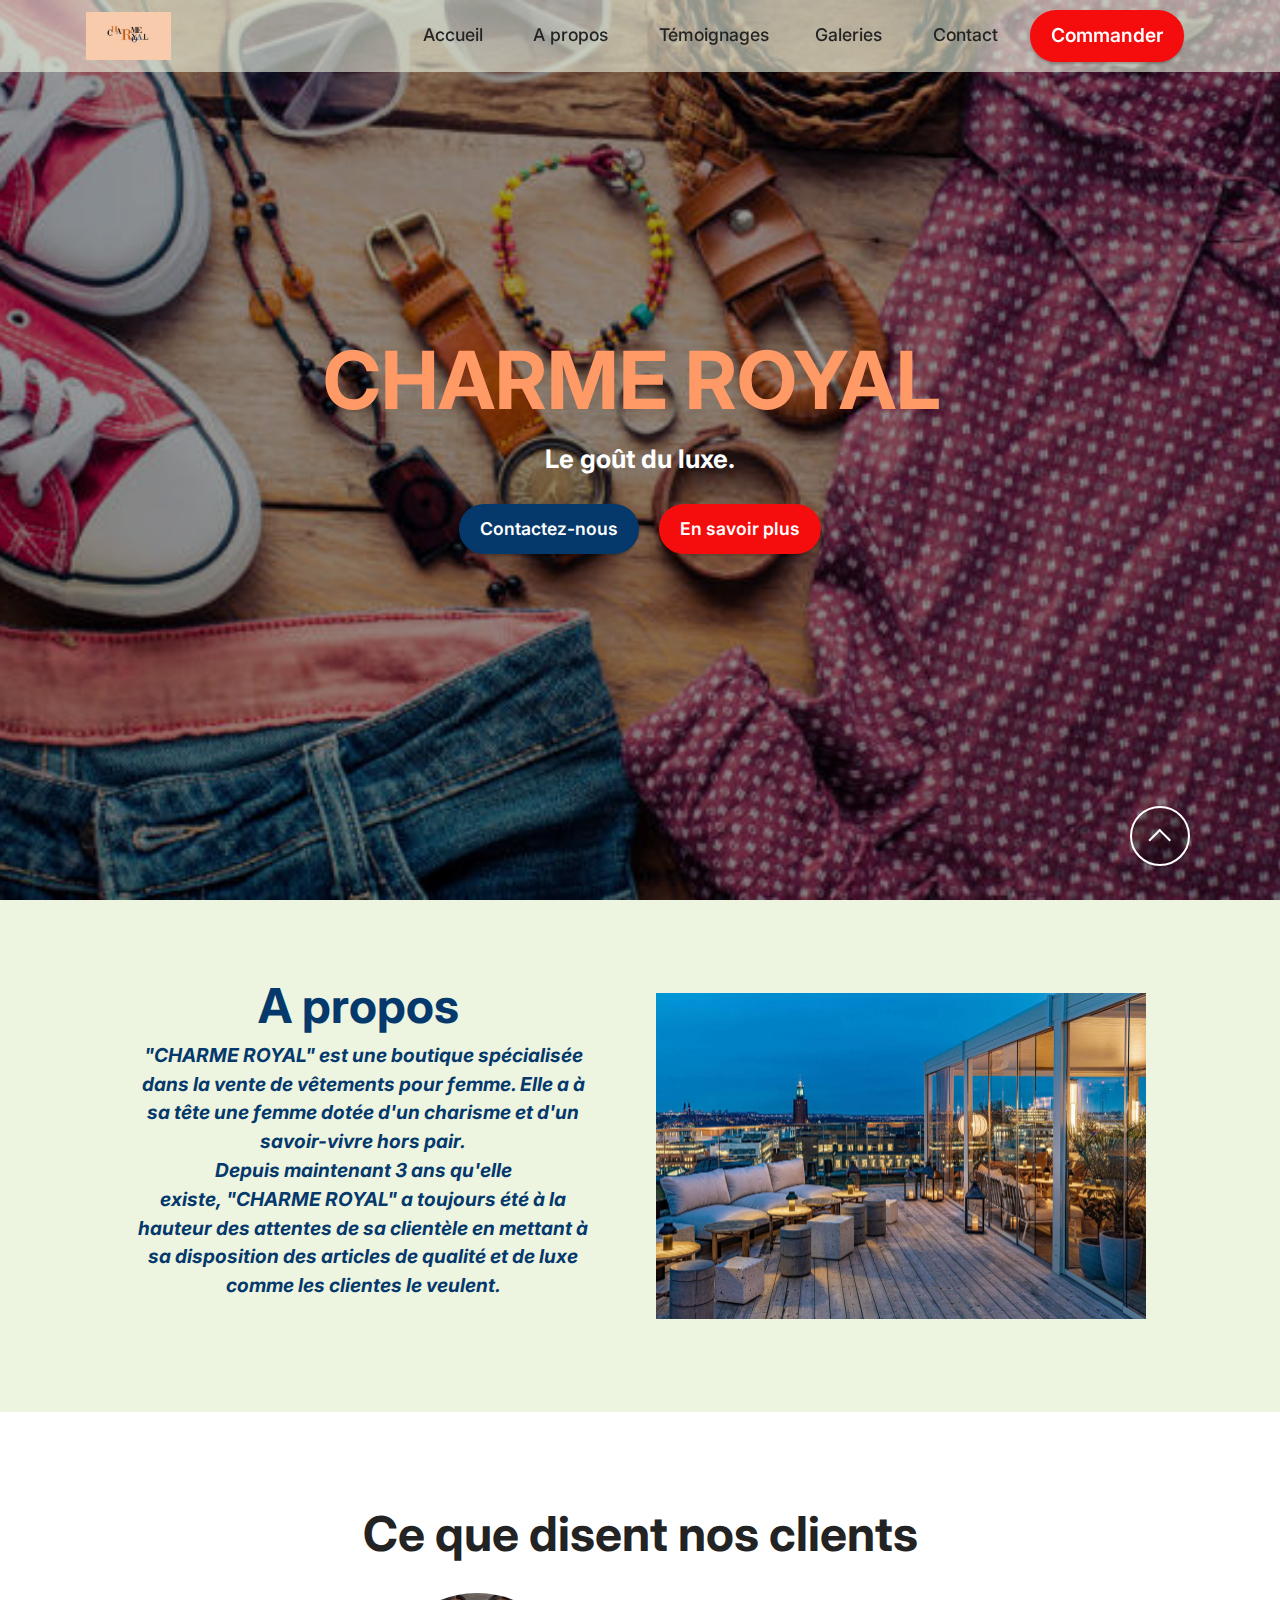
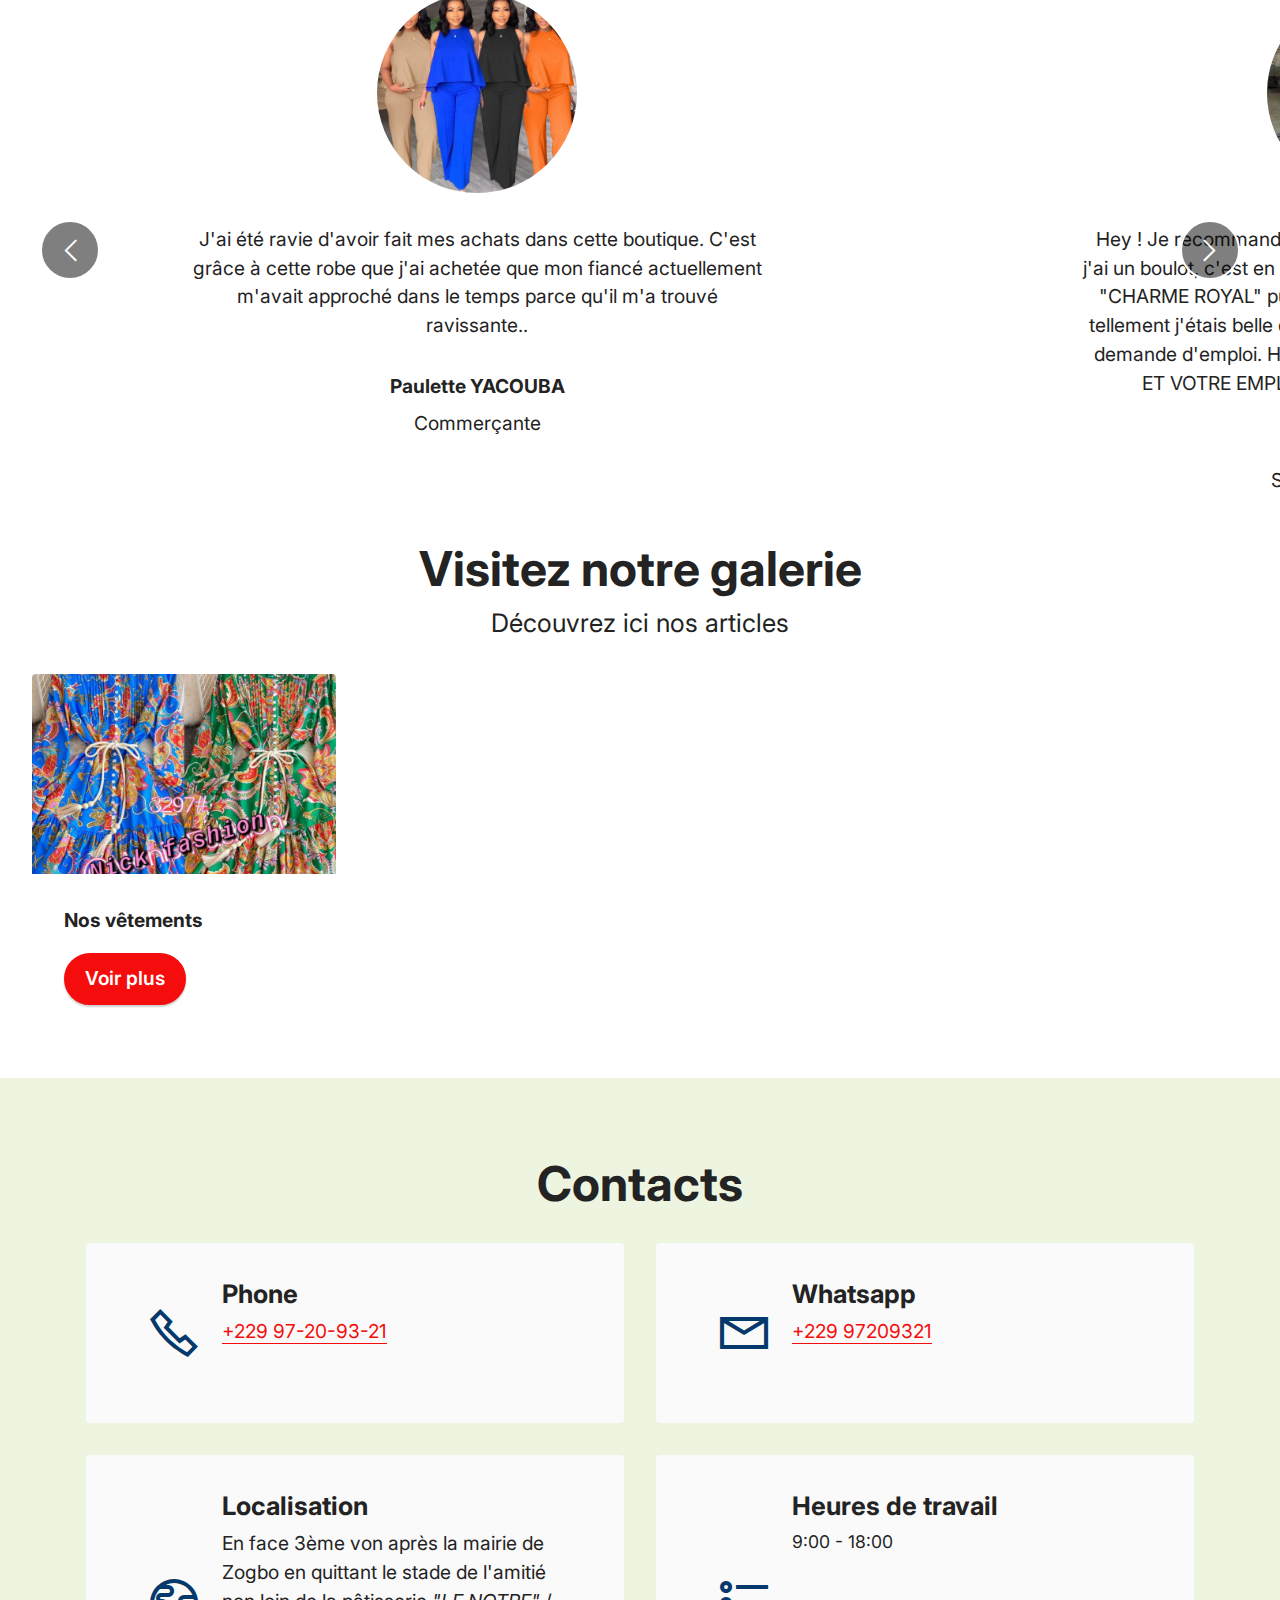
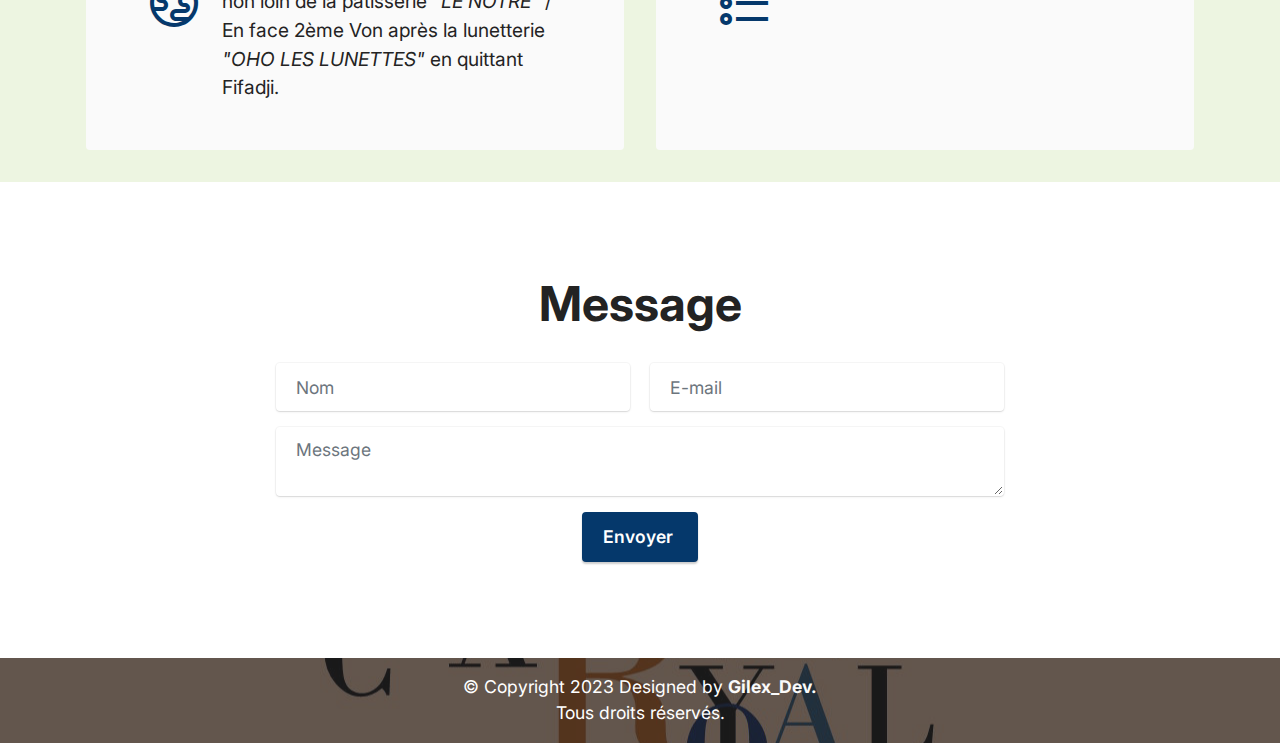
<file: index.html>
<!DOCTYPE html>
<html  >
<head>
  <!-- Site made with Mobirise Website Builder v5.8.4, https://mobirise.com -->
  <meta charset="UTF-8">
  <meta http-equiv="X-UA-Compatible" content="IE=edge">
  <meta name="generator" content="Mobirise v5.8.4, mobirise.com">
  <meta name="viewport" content="width=device-width, initial-scale=1, minimum-scale=1">
  <link rel="shortcut icon" href="assets/images/i158862-crepes-healthy-compress-128x128.png" type="image/x-icon">
  <meta name="description" content="">
  
  
  <title>Accueil</title>
  <link rel="stylesheet" href="assets/web/assets/mobirise-icons2/mobirise2.css">
  <link rel="stylesheet" href="assets/bootstrap/css/bootstrap.min.css">
  <link rel="stylesheet" href="assets/bootstrap/css/bootstrap-grid.min.css">
  <link rel="stylesheet" href="assets/bootstrap/css/bootstrap-reboot.min.css">
  <link rel="stylesheet" href="assets/parallax/jarallax.css">
  <link rel="stylesheet" href="assets/dropdown/css/style.css">
  <link rel="stylesheet" href="assets/socicon/css/styles.css">
  <link rel="stylesheet" href="assets/theme/css/style.css">
  <link rel="preload" href="https://fonts.googleapis.com/css?family=Inter:100,200,300,400,500,600,700,800,900&display=swap" as="style" onload="this.onload=null;this.rel='stylesheet'">
  <noscript><link rel="stylesheet" href="https://fonts.googleapis.com/css?family=Inter:100,200,300,400,500,600,700,800,900&display=swap"></noscript>
  <link rel="preload" as="style" href="assets/mobirise/css/mbr-additional.css"><link rel="stylesheet" href="assets/mobirise/css/mbr-additional.css" type="text/css">

  
  
  
</head>
<body>
  
  <section data-bs-version="5.1" class="menu menu3 cid-sFAA5oUu2Y" once="menu" id="menu3-1">
    
    <nav class="navbar navbar-dropdown navbar-fixed-top navbar-expand-lg">
        <div class="container">
            <div class="navbar-brand">
                <span class="navbar-logo">
                    <a href="index.html#header1-i">
                        <img src="assets/images/charme-royal-3-232x131.jpg" alt="" style="height: 3rem;">
                    </a>
                </span>
                
            </div>
            <button class="navbar-toggler" type="button" data-toggle="collapse" data-bs-toggle="collapse" data-target="#navbarSupportedContent" data-bs-target="#navbarSupportedContent" aria-controls="navbarNavAltMarkup" aria-expanded="false" aria-label="Toggle navigation">
                <div class="hamburger">
                    <span></span>
                    <span></span>
                    <span></span>
                    <span></span>
                </div>
            </button>
            <div class="collapse navbar-collapse" id="navbarSupportedContent">
                <ul class="navbar-nav nav-dropdown" data-app-modern-menu="true"><li class="nav-item"><a class="nav-link link text-black display-4" href="index.html#header1-i">Accueil&nbsp;</a></li><li class="nav-item"><a class="nav-link link text-black text-primary display-4" href="index.html#features16-9">A propos</a></li><li class="nav-item"><a class="nav-link link text-black text-primary display-4" href="index.html#people5-u">&nbsp;Témoignages</a></li>
                    
                    <li class="nav-item"><a class="nav-link link text-black text-primary display-4" href="index.html#gallery3-r">Galeries&nbsp;</a>
                    </li><li class="nav-item"><a class="nav-link link text-black text-primary display-4" href="index.html#contacts2-j">Contact</a></li></ul>
                
                <div class="navbar-buttons mbr-section-btn"><a class="btn btn-info display-7" href="index.html#contacts2-j">Commander</a></div>
            </div>
        </div>
    </nav>
</section>

<section data-bs-version="5.1" class="header1 cid-sFCAOqBTxa mbr-fullscreen mbr-parallax-background" id="header1-i">

    

    <div class="mbr-overlay" style="opacity: 0.4; background-color: rgb(0, 0, 0);"></div>

    <div class="container-fluid">
        <div class="row justify-content-center">
            <div class="col-12 col-lg-9">
                <h1 class="mbr-section-title mbr-fonts-style mb-3 display-1"><strong>CHARME ROYAL&nbsp;</strong></h1>
                
                <p class="mbr-text mbr-fonts-style display-5"><strong>Le goût du luxe.</strong></p>
                <div class="mbr-section-btn mt-3"><a class="btn btn-primary display-4" href="index.html#form5-z">Contactez-nous</a> <a class="btn btn-info display-4" href="index.html#people5-u">En savoir plus</a></div>
            </div>
        </div>
    </div>
</section>

<section data-bs-version="5.1" class="features15 cid-sFANq99njx" id="features16-9">

    

    
    <div class="container">
        <div class="content-wrapper">
            <div class="row align-items-center">
                <div class="col-12 col-lg">
                    <div class="text-wrapper">
                        <h6 class="card-title mbr-fonts-style display-2"><strong>A propos&nbsp;</strong></h6>
                        <p class="mbr-text mbr-fonts-style mb-4 display-7"><strong><em>"CHARME ROYAL" est une boutique spécialisée dans la vente de vêtements pour femme. Elle a à sa tête une femme dotée d'un charisme et d'un savoir-vivre hors pair.<br>Depuis maintenant 3 ans qu'elle existe,&nbsp;"CHARME ROYAL" a toujours été à la hauteur des attentes de sa clientèle en mettant à sa disposition des articles de qualité et de luxe comme les clientes le veulent.</em></strong></p>
                        
                    </div>
                </div>
                <div class="col-12 col-lg-6">
                    <div class="image-wrapper">
                        <img src="assets/images/3-980x653.jpg" alt="Mobirise Website Builder">
                    </div>
                </div>
            </div>
        </div>
    </div>
</section>

<section data-bs-version="5.1" class="people5 mbr-embla cid-tN5u0uKdCT" id="people5-u">

    

    
    

    <div class="position-relative text-center">
        <h3 class="mb-4 mbr-fonts-style display-2"><strong>Ce que disent nos clients</strong></h3>

        <div class="embla" data-skip-snaps="true" data-align="center" data-auto-play="true" data-auto-play-interval="6" data-draggable="true">
            <div class="embla__viewport container-fluid">
                <div class="embla__container">
                    <div class="embla__slide slider-image item" style="margin-left: 10rem; margin-right: 10rem;">
                        <div class="user">
                            <div class="user_image">
                                <div class="item-wrapper position-relative">
                                    <img src="assets/images/4-same-og-480x476.jpg" alt="Mobirise Website Builder">
                                </div>
                            </div>
                            <div class="user_text mb-4">
                                <p class="mbr-fonts-style display-7">
                                    J'ai été ravie d'avoir fait mes achats dans cette boutique. C'est grâce à cette robe que j'ai achetée que mon fiancé actuellement m'avait approché dans le temps parce qu'il m'a trouvé ravissante..
                                </p>
                            </div>
                            <div class="user_name mbr-fonts-style mb-2 display-7"><strong>Paulette YACOUBA</strong></div>
                            <div class="user_desk mbr-fonts-style display-7">Commerçante</div>
                        </div>
                    </div>
                    <div class="embla__slide slider-image item" style="margin-left: 10rem; margin-right: 10rem;">
                        <div class="user">
                            <div class="user_image">
                                <div class="item-wrapper position-relative">
                                    <img src="assets/images/1-og-480x489.jpg" alt="Mobirise Website Builder">
                                </div>
                            </div>
                            <div class="user_text mb-4">
                                <p class="mbr-fonts-style display-7">
                                    Hey ! Je recommande vivement cette boutique. Si aujourd'hui j'ai un boulot, c'est en parti grâce à cette robe que j'ai prise chez "CHARME ROYAL" puisque le jour de l'entretien d'embauche, tellement j'étais belle que mon employeur n'a pas pu rejeter ma demande d'emploi. HABILLEZ-VOUS CHEZ "CHARME ROYAL" ET VOTRE EMPLOYABILITE SERA GARANTIE ! Lol....
                                </p>
                            </div>
                            <div class="user_name mbr-fonts-style mb-2 display-7"><strong>Mariam&nbsp;</strong></div>
                            <div class="user_desk mbr-fonts-style display-7">
                                Secrétaire Comptable</div>
                        </div>
                    </div>
                    
                </div>
            </div>
            <button class="embla__button embla__button--prev">
                <span class="mobi-mbri mobi-mbri-arrow-prev mbr-iconfont" aria-hidden="true"></span>
                <span class="sr-only visually-hidden visually-hidden">Previous</span>
            </button>
            <button class="embla__button embla__button--next">
                <span class="mobi-mbri mobi-mbri-arrow-next mbr-iconfont" aria-hidden="true"></span>
                <span class="sr-only visually-hidden visually-hidden">Next</span>
            </button>
        </div>
    </div>
</section>

<section data-bs-version="5.1" class="gallery3 cid-tN4ThIZxIn" id="gallery3-r">
    
    
    <div class="container-fluid">
        <div class="mbr-section-head">
            <h4 class="mbr-section-title mbr-fonts-style align-center mb-0 display-2">
                <strong>Visitez notre galerie</strong></h4>
            <h5 class="mbr-section-subtitle mbr-fonts-style align-center mb-0 mt-2 display-5">Découvrez ici nos articles</h5>
        </div>
        <div class="row mt-4">
            
            <div class="item features-image сol-12 col-md-6 col-lg-3 active">
                <div class="item-wrapper">
                    <div class="item-img">
                        <img src="assets/images/img-20230816-wa0023-770x770.jpg" alt="Mobirise Website Builder" data-slide-to="1" data-bs-slide-to="1">
                    </div>
                    <div class="item-content">
                        <h5 class="item-title mbr-fonts-style display-7"><strong>Nos vêtements&nbsp;</strong></h5>
                        
                        
                    </div>
                    <div class="mbr-section-btn item-footer mt-2"><a href="nosvetements.html" class="btn item-btn btn-info display-7">Voir plus</a></div>
                </div>
            </div>
            
            
        </div>
    </div>
</section>

<section data-bs-version="5.1" class="contacts2 cid-tMZaCgQ7hm" id="contacts2-j">
    <!---->
    

    
    
    <div class="container">
        <div class="mbr-section-head">
            <h3 class="mbr-section-title mbr-fonts-style align-center mb-0 display-2">
                <strong>Contacts</strong></h3>
            
        </div>
        <div class="row justify-content-center mt-4">
            <div class="card col-12 col-md-6">
                <div class="card-wrapper">
                    <div class="image-wrapper">
                        <span class="mbr-iconfont mobi-mbri-phone mobi-mbri"></span>
                    </div>
                    <div class="text-wrapper">
                        <h6 class="card-title mbr-fonts-style mb-1 display-5">
                            <strong>Phone</strong>
                        </h6>
                        <p class="mbr-text mbr-fonts-style display-7"><a href="tel:+229 97209321" class="text-info">+229 97-20-93-21</a><br><br></p>
                    </div>
                </div>
            </div>
            <div class="card col-12 col-md-6">
                <div class="card-wrapper">
                    <div class="image-wrapper">
                        <span class="mbr-iconfont mobi-mbri-letter mobi-mbri"></span>
                    </div>
                    <div class="text-wrapper">
                        <h6 class="card-title mbr-fonts-style mb-1 display-5"><strong>Whatsapp</strong></h6>
                        <p class="mbr-text mbr-fonts-style display-7"><a href="https://wa.me/+229 97209321" class="text-info">+229&nbsp;97209321</a></p>
                    </div>
                </div>
            </div>
            <div class="card col-12 col-md-6">
                <div class="card-wrapper">
                    <div class="image-wrapper">
                        <span class="mbr-iconfont mobi-mbri-globe mobi-mbri"></span>
                    </div>
                    <div class="text-wrapper">
                        <h6 class="card-title mbr-fonts-style mb-1 display-5"><strong>Localisation</strong></h6>
                        <p class="mbr-text mbr-fonts-style display-7">En face 3ème von après la mairie de Zogbo en quittant le stade de l'amitié non loin de la pâtisserie <em>"LE NOTRE"</em> / En face 2ème Von après la lunetterie <em>"OHO LES LUNETTES"</em> en quittant Fifadji.&nbsp;</p>
                    </div>
                </div>
            </div>
            <div class="card col-12 col-md-6">
                <div class="card-wrapper">
                    <div class="image-wrapper">
                        <span class="mbr-iconfont mobi-mbri-bulleted-list mobi-mbri" style=""></span>
                    </div>
                    <div class="text-wrapper">
                        <h6 class="card-title mbr-fonts-style mb-1 display-5">
                            <strong>Heures de travail</strong></h6>
                        <p class="mbr-text mbr-fonts-style display-4">
                            9:00 - 18:00
                        </p>
                    </div>
                </div>
            </div>
        </div>
    </div>
</section>

<section data-bs-version="5.1" class="form5 cid-tN62j3nY3g" id="form5-z">
    
    
    <div class="container">
        <div class="mbr-section-head">
            <h3 class="mbr-section-title mbr-fonts-style align-center mb-0 display-2">
                <strong>Message</strong></h3>
            
        </div>
        <div class="row justify-content-center mt-4">
            <div class="col-lg-8 mx-auto mbr-form" data-form-type="formoid">
                <form action="https://mobirise.eu/" method="POST" class="mbr-form form-with-styler" data-form-title="Form Name"><input type="hidden" name="email" data-form-email="true" value="3G1KHDw+A1HChC+v412j1wtoZ4+p2dqz3k8oaj5rHhwlMhh0FQMFVSCIp0S575E9QPlAPetmk4yPXpXo6QSdqf7UH/hz+sApcCFAbLVgEa/4+l3EmdgaumKREhCojW8M">
                    <div class="row">
                        <div hidden="hidden" data-form-alert="" class="alert alert-success col-12">Message avec envoyé avec succès !</div>
                        <div hidden="hidden" data-form-alert-danger="" class="alert alert-danger col-12">
                            Oops...! Erreur!
                        </div>
                    </div>
                    <div class="dragArea row">
                        <div class="col-md col-sm-12 form-group mb-3" data-for="name">
                            <input type="text" name="name" placeholder="Nom" data-form-field="name" class="form-control" value="" id="name-form5-z">
                        </div>
                        <div class="col-md col-sm-12 form-group mb-3" data-for="email">
                            <input type="email" name="email" placeholder="E-mail" data-form-field="email" class="form-control" value="" id="email-form5-z">
                        </div>
                        
                        <div class="col-12 form-group mb-3" data-for="textarea">
                            <textarea name="textarea" placeholder="Message" data-form-field="textarea" class="form-control" id="textarea-form5-z"></textarea>
                        </div>
                        <div class="col-lg-12 col-md-12 col-sm-12 align-center mbr-section-btn"><button type="submit" class="btn btn-primary display-4">Envoyer&nbsp;</button></div>
                    </div>
                </form>
            </div>
        </div>
    </div>
</section>

<section data-bs-version="5.1" class="footer3 cid-sFAOjz8nX7" once="footers" id="footer3-d">

    

    <div class="mbr-overlay" style="opacity: 0.7; background-color: rgb(35, 35, 35);"></div>

    <div class="container-fluid">
        <div class="media-container-row align-center mbr-white">
            
            
            <div class="row row-copirayt">
                <p class="mbr-text mb-0 mbr-fonts-style mbr-white align-center display-4">© Copyright 2023 Designed by <a href="https://wa.me/229 91489743" class="text-white text-primary" style="font-weight: bold;">Gilex_Dev</a><strong>.
</strong><br>Tous droits réservés.</p>
            </div>
        </div>
    </div>
  
  
 <div id="scrollToTop" class="scrollToTop mbr-arrow-up"><a style="text-align: center;"><i class="mbr-arrow-up-icon mbr-arrow-up-icon-cm cm-icon cm-icon-smallarrow-up"></i></a></div>
  </body>
</html>
</file>
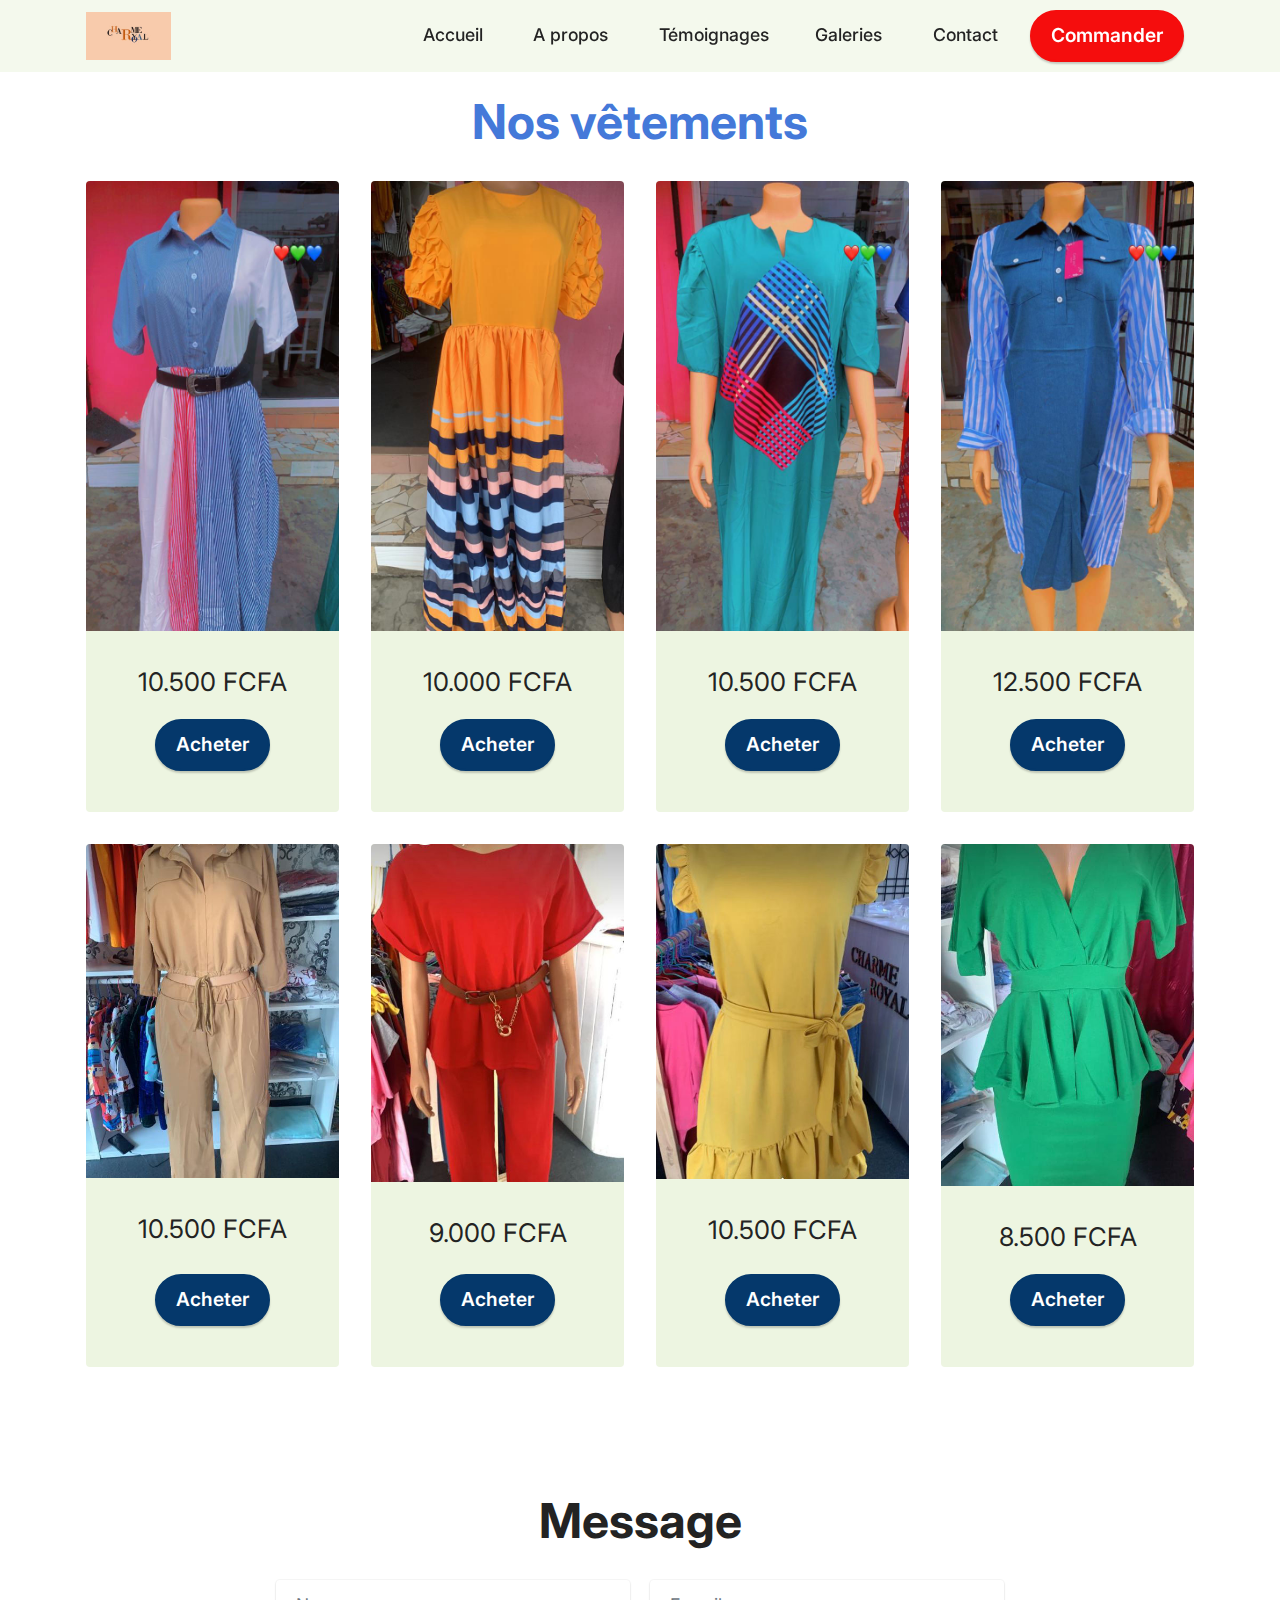
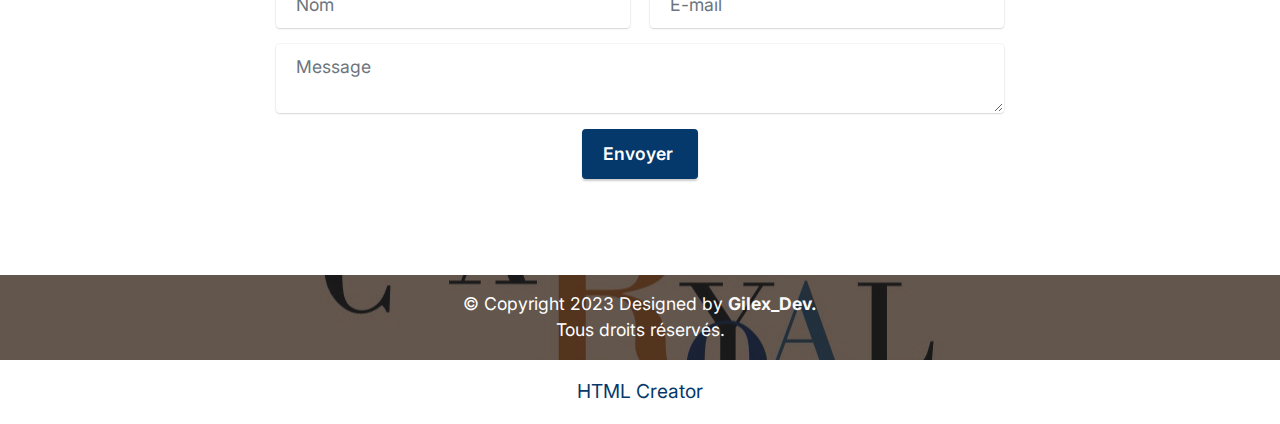
<file: nosvetements.html>
<!DOCTYPE html>
<html  >
<head>
  <!-- Site made with Mobirise Website Builder v5.8.4, https://mobirise.com -->
  <meta charset="UTF-8">
  <meta http-equiv="X-UA-Compatible" content="IE=edge">
  <meta name="generator" content="Mobirise v5.8.4, mobirise.com">
  <meta name="viewport" content="width=device-width, initial-scale=1, minimum-scale=1">
  <link rel="shortcut icon" href="assets/images/i158862-crepes-healthy-compress-128x128.png" type="image/x-icon">
  <meta name="description" content="">
  
  
  <title>nosvetements</title>
  <link rel="stylesheet" href="assets/bootstrap/css/bootstrap.min.css">
  <link rel="stylesheet" href="assets/bootstrap/css/bootstrap-grid.min.css">
  <link rel="stylesheet" href="assets/bootstrap/css/bootstrap-reboot.min.css">
  <link rel="stylesheet" href="assets/dropdown/css/style.css">
  <link rel="stylesheet" href="assets/socicon/css/styles.css">
  <link rel="stylesheet" href="assets/theme/css/style.css">
  <link rel="preload" href="https://fonts.googleapis.com/css?family=Inter:100,200,300,400,500,600,700,800,900&display=swap" as="style" onload="this.onload=null;this.rel='stylesheet'">
  <noscript><link rel="stylesheet" href="https://fonts.googleapis.com/css?family=Inter:100,200,300,400,500,600,700,800,900&display=swap"></noscript>
  <link rel="preload" as="style" href="assets/mobirise/css/mbr-additional.css"><link rel="stylesheet" href="assets/mobirise/css/mbr-additional.css" type="text/css">

  
  
  
</head>
<body>
  
  <section data-bs-version="5.1" class="menu menu3 cid-tN66GabStF" once="menu" id="menu3-18">
    
    <nav class="navbar navbar-dropdown navbar-fixed-top navbar-expand-lg">
        <div class="container">
            <div class="navbar-brand">
                <span class="navbar-logo">
                    <a href="index.html#header1-i">
                        <img src="assets/images/charme-royal-3-232x131.jpg" alt="" style="height: 3rem;">
                    </a>
                </span>
                
            </div>
            <button class="navbar-toggler" type="button" data-toggle="collapse" data-bs-toggle="collapse" data-target="#navbarSupportedContent" data-bs-target="#navbarSupportedContent" aria-controls="navbarNavAltMarkup" aria-expanded="false" aria-label="Toggle navigation">
                <div class="hamburger">
                    <span></span>
                    <span></span>
                    <span></span>
                    <span></span>
                </div>
            </button>
            <div class="collapse navbar-collapse" id="navbarSupportedContent">
                <ul class="navbar-nav nav-dropdown" data-app-modern-menu="true"><li class="nav-item"><a class="nav-link link text-black display-4" href="index.html#header1-i">Accueil&nbsp;</a></li><li class="nav-item"><a class="nav-link link text-black text-primary display-4" href="index.html#features16-9">A propos</a></li><li class="nav-item"><a class="nav-link link text-black text-primary display-4" href="index.html#people5-u">&nbsp;Témoignages</a></li>
                    
                    <li class="nav-item"><a class="nav-link link text-black text-primary display-4" href="index.html#gallery3-r">Galeries&nbsp;</a>
                    </li><li class="nav-item"><a class="nav-link link text-black text-primary display-4" href="index.html#contacts2-j">Contact</a></li></ul>
                
                <div class="navbar-buttons mbr-section-btn"><a class="btn btn-info display-7" href="index.html#contacts2-j">Commander</a></div>
            </div>
        </div>
    </nav>
</section>

<section data-bs-version="5.1" class="gallery2 cid-tN6mqHJbJU" id="gallery2-1o">
    
    
    <div class="container">
        <div class="mbr-section-head">
            <h4 class="mbr-section-title mbr-fonts-style align-center mb-0 display-2"><strong>Nos vêtements</strong></h4>
            
        </div>
        <div class="row mt-4">
            <div class="item features-image сol-12 col-md-6 col-lg-3 active">
                <div class="item-wrapper">
                    <div class="item-img">
                        <img src="assets/images/img-20230816-wa0027-576x1024.jpg" alt="Mobirise Website Builder" data-slide-to="0" data-bs-slide-to="0">
                    </div>
                    <div class="item-content">
                        <h5 class="item-title mbr-fonts-style display-5">10.500 FCFA</h5>
                        
                        
                    </div>
                    <div class="mbr-section-btn item-footer mt-2"><a href="https://wa.me/229 97209321" class="btn btn-primary item-btn display-7">Acheter</a></div>
                </div>
            </div>
            <div class="item features-image сol-12 col-md-6 col-lg-3">
                <div class="item-wrapper">
                    <div class="item-img">
                        <img src="assets/images/img-20230816-wa0029-576x1024.jpg" alt="Mobirise Website Builder" data-slide-to="1" data-bs-slide-to="1">
                    </div>
                    <div class="item-content">
                        <h5 class="item-title mbr-fonts-style display-5">10.000 FCFA</h5>
                        
                        
                    </div>
                    <div class="mbr-section-btn item-footer mt-2"><a href="https://wa.me/229 97209321" class="btn btn-primary item-btn display-7">Acheter</a></div>
                </div>
            </div>
            <div class="item features-image сol-12 col-md-6 col-lg-3">
                <div class="item-wrapper">
                    <div class="item-img">
                        <img src="assets/images/img-20230816-wa0026-576x1024.jpg" alt="Mobirise Website Builder" data-slide-to="2" data-bs-slide-to="2">
                    </div>
                    <div class="item-content">
                        <h5 class="item-title mbr-fonts-style display-5">10.500 FCFA</h5>
                        
                        
                    </div>
                    <div class="mbr-section-btn item-footer mt-2"><a href="https://wa.me/229 97209321" class="btn btn-primary item-btn display-7">Acheter</a></div>
                </div>
            </div>
            <div class="item features-image сol-12 col-md-6 col-lg-3">
                <div class="item-wrapper">
                    <div class="item-img">
                        <img src="assets/images/img-20230816-wa0024-576x1024.jpg" alt="Mobirise Website Builder" title="" data-slide-to="3" data-bs-slide-to="3">
                    </div>
                    <div class="item-content">
                        <h5 class="item-title mbr-fonts-style display-5">12.500 FCFA</h5>
                        
                        
                    </div>
                    <div class="mbr-section-btn item-footer mt-2"><a href="https://wa.me/229 97209321" class="btn btn-primary item-btn display-7">Acheter</a></div>
                </div>
            </div><div class="item features-image сol-12 col-md-6 col-lg-3">
                <div class="item-wrapper">
                    <div class="item-img">
                        <img src="assets/images/salopette-facon-478x630.jpg" alt="Mobirise Website Builder" data-slide-to="4" data-bs-slide-to="4">
                    </div>
                    <div class="item-content">
                        <h5 class="item-title mbr-fonts-style display-5">10.500 FCFA</h5>
                        
                        
                    </div>
                    <div class="mbr-section-btn item-footer mt-2"><a href="https://wa.me/229 97209321" class="btn btn-primary item-btn display-7">Acheter</a></div>
                </div>
            </div><div class="item features-image сol-12 col-md-6 col-lg-3">
                <div class="item-wrapper">
                    <div class="item-img">
                        <img src="assets/images/red-478x638.jpg" alt="Mobirise Website Builder" data-slide-to="5" data-bs-slide-to="5">
                    </div>
                    <div class="item-content">
                        <h5 class="item-title mbr-fonts-style display-5">9.000 FCFA</h5>
                        
                        
                    </div>
                    <div class="mbr-section-btn item-footer mt-2"><a href="https://wa.me/229 97209321" class="btn btn-primary item-btn display-7">Acheter</a></div>
                </div>
            </div><div class="item features-image сol-12 col-md-6 col-lg-3">
                <div class="item-wrapper">
                    <div class="item-img">
                        <img src="assets/images/jaune-478x633.jpg" alt="Mobirise Website Builder" data-slide-to="6" data-bs-slide-to="6">
                    </div>
                    <div class="item-content">
                        <h5 class="item-title mbr-fonts-style display-5">10.500 FCFA</h5>
                        
                        
                    </div>
                    <div class="mbr-section-btn item-footer mt-2"><a href="https://wa.me/229 97209321" class="btn btn-primary item-btn display-7">Acheter</a></div>
                </div>
            </div><div class="item features-image сol-12 col-md-6 col-lg-3">
                <div class="item-wrapper">
                    <div class="item-img">
                        <img src="assets/images/vert-460x621.jpg" alt="Mobirise Website Builder" data-slide-to="7" data-bs-slide-to="7">
                    </div>
                    <div class="item-content">
                        <h5 class="item-title mbr-fonts-style display-5">8.500 FCFA</h5>
                        
                        
                    </div>
                    <div class="mbr-section-btn item-footer mt-2"><a href="https://wa.me/229 97209321" class="btn btn-primary item-btn display-7">Acheter</a></div>
                </div>
            </div>
        </div>
    </div>
</section>

<section data-bs-version="5.1" class="form5 cid-tN66Gg4q89" id="form5-1d">
    
    
    <div class="container">
        <div class="mbr-section-head">
            <h3 class="mbr-section-title mbr-fonts-style align-center mb-0 display-2">
                <strong>Message</strong></h3>
            
        </div>
        <div class="row justify-content-center mt-4">
            <div class="col-lg-8 mx-auto mbr-form" data-form-type="formoid">
                <form action="https://mobirise.eu/" method="POST" class="mbr-form form-with-styler" data-form-title="Form Name"><input type="hidden" name="email" data-form-email="true" value="aMhMynWe+EKBRKIVcR55vxa4F272zZ3dGzfD8z311hgEWRHdTZpT9606RSIRuhnGcFmT2ugO3/Sl7qN3Vun+f1Fv4Kaj8H/q7u1ypUsHDZ5vCuLcMR1XFoapdbK88R7f">
                    <div class="row">
                        <div hidden="hidden" data-form-alert="" class="alert alert-success col-12">Message avec envoyé avec succès !</div>
                        <div hidden="hidden" data-form-alert-danger="" class="alert alert-danger col-12">
                            Oops...! some problem!
                        </div>
                    </div>
                    <div class="dragArea row">
                        <div class="col-md col-sm-12 form-group mb-3" data-for="name">
                            <input type="text" name="name" placeholder="Nom" data-form-field="name" class="form-control" value="" id="name-form5-1d">
                        </div>
                        <div class="col-md col-sm-12 form-group mb-3" data-for="email">
                            <input type="email" name="email" placeholder="E-mail" data-form-field="email" class="form-control" value="" id="email-form5-1d">
                        </div>
                        
                        <div class="col-12 form-group mb-3" data-for="textarea">
                            <textarea name="textarea" placeholder="Message" data-form-field="textarea" class="form-control" id="textarea-form5-1d"></textarea>
                        </div>
                        <div class="col-lg-12 col-md-12 col-sm-12 align-center mbr-section-btn"><button type="submit" class="btn btn-primary display-4">Envoyer&nbsp;</button></div>
                    </div>
                </form>
            </div>
        </div>
    </div>
</section>

<section data-bs-version="5.1" class="footer3 cid-tN66GgX1y9" once="footers" id="footer3-1e">

    

    <div class="mbr-overlay" style="opacity: 0.7; background-color: rgb(35, 35, 35);"></div>

    <div class="container-fluid">
        <div class="media-container-row align-center mbr-white">
            
            
            <div class="row row-copirayt">
                <p class="mbr-text mb-0 mbr-fonts-style mbr-white align-center display-4">© Copyright 2023 Designed by <a href="https://wa.me/229 91489743" class="text-white text-primary" style="font-weight: bold;">Gilex_Dev</a><strong>.
</strong><br>Tous droits réservés.</p>
            </div>
        </div>
    </div>
</section><section class="display-7" style="padding: 0;align-items: center;justify-content: center;flex-wrap: wrap;    align-content: center;display: flex;position: relative;height: 4rem;"><a href="https://mobiri.se/3007980" style="flex: 1 1;height: 4rem;position: absolute;width: 100%;z-index: 1;"><img alt="" style="height: 4rem;" src="[data-uri]"></a><p style="margin: 0;text-align: center;" class="display-7">&#8204;</p><a style="z-index:1" href="https://mobirise.com/html-builder.html">HTML Creator</a></section><script src="assets/bootstrap/js/bootstrap.bundle.min.js"></script>  <script src="assets/smoothscroll/smooth-scroll.js"></script>  <script src="assets/ytplayer/index.js"></script>  <script src="assets/dropdown/js/navbar-dropdown.js"></script>  <script src="assets/theme/js/script.js"></script>  <script src="assets/formoid/formoid.min.js"></script>  
  
  
 <div id="scrollToTop" class="scrollToTop mbr-arrow-up"><a style="text-align: center;"><i class="mbr-arrow-up-icon mbr-arrow-up-icon-cm cm-icon cm-icon-smallarrow-up"></i></a></div>
  </body>
</html>
</file>
<file: assets/web/assets/mobirise-icons2/mobirise2.css>
@font-face {
  font-family: 'Moririse2';
  font-display: swap;
  src:  url('mobirise2.eot?f2bix4');
  src:  url('mobirise2.eot?f2bix4#iefix') format('embedded-opentype'),
    url('mobirise2.ttf?f2bix4') format('truetype'),
    url('mobirise2.woff?f2bix4') format('woff'),
    url('mobirise2.svg?f2bix4#mobirise2') format('svg');
  font-weight: normal;
  font-style: normal;
}

[class^="mobi-"], [class*=" mobi-"] {
  /* use !important to prevent issues with browser extensions that change fonts */
  font-family: 'Moririse2' !important;
  speak: none;
  font-style: normal;
  font-weight: normal;
  font-variant: normal;
  text-transform: none;
  line-height: 1;

  /* Better Font Rendering =========== */
  -webkit-font-smoothing: antialiased;
  -moz-osx-font-smoothing: grayscale;
}

.mobi-mbri-add-submenu:before {
  content: "\e900";
}
.mobi-mbri-alert:before {
  content: "\e901";
}
.mobi-mbri-align-center:before {
  content: "\e902";
}
.mobi-mbri-align-justify:before {
  content: "\e903";
}
.mobi-mbri-align-left:before {
  content: "\e904";
}
.mobi-mbri-align-right:before {
  content: "\e905";
}
.mobi-mbri-android:before {
  content: "\e906";
}
.mobi-mbri-apple:before {
  content: "\e907";
}
.mobi-mbri-arrow-down:before {
  content: "\e908";
}
.mobi-mbri-arrow-next:before {
  content: "\e909";
}
.mobi-mbri-arrow-prev:before {
  content: "\e90a";
}
.mobi-mbri-arrow-up:before {
  content: "\e90b";
}
.mobi-mbri-bold:before {
  content: "\e90c";
}
.mobi-mbri-bookmark:before {
  content: "\e90d";
}
.mobi-mbri-bootstrap:before {
  content: "\e90e";
}
.mobi-mbri-briefcase:before {
  content: "\e90f";
}
.mobi-mbri-browse:before {
  content: "\e910";
}
.mobi-mbri-bulleted-list:before {
  content: "\e911";
}
.mobi-mbri-calendar:before {
  content: "\e912";
}
.mobi-mbri-camera:before {
  content: "\e913";
}
.mobi-mbri-cart-add:before {
  content: "\e914";
}
.mobi-mbri-cart-full:before {
  content: "\e915";
}
.mobi-mbri-cash:before {
  content: "\e916";
}
.mobi-mbri-change-style:before {
  content: "\e917";
}
.mobi-mbri-chat:before {
  content: "\e918";
}
.mobi-mbri-clock:before {
  content: "\e919";
}
.mobi-mbri-close:before {
  content: "\e91a";
}
.mobi-mbri-cloud:before {
  content: "\e91b";
}
.mobi-mbri-code:before {
  content: "\e91c";
}
.mobi-mbri-contact-form:before {
  content: "\e91d";
}
.mobi-mbri-credit-card:before {
  content: "\e91e";
}
.mobi-mbri-cursor-click:before {
  content: "\e91f";
}
.mobi-mbri-cust-feedback:before {
  content: "\e920";
}
.mobi-mbri-database:before {
  content: "\e921";
}
.mobi-mbri-delivery:before {
  content: "\e922";
}
.mobi-mbri-desktop:before {
  content: "\e923";
}
.mobi-mbri-devices:before {
  content: "\e924";
}
.mobi-mbri-down:before {
  content: "\e925";
}
.mobi-mbri-download-2:before {
  content: "\e926";
}
.mobi-mbri-download:before {
  content: "\e927";
}
.mobi-mbri-drag-n-drop-2:before {
  content: "\e928";
}
.mobi-mbri-drag-n-drop:before {
  content: "\e929";
}
.mobi-mbri-edit-2:before {
  content: "\e92a";
}
.mobi-mbri-edit:before {
  content: "\e92b";
}
.mobi-mbri-error:before {
  content: "\e92c";
}
.mobi-mbri-extension:before {
  content: "\e92d";
}
.mobi-mbri-features:before {
  content: "\e92e";
}
.mobi-mbri-file:before {
  content: "\e92f";
}
.mobi-mbri-flag:before {
  content: "\e930";
}
.mobi-mbri-folder:before {
  content: "\e931";
}
.mobi-mbri-gift:before {
  content: "\e932";
}
.mobi-mbri-github:before {
  content: "\e933";
}
.mobi-mbri-globe-2:before {
  content: "\e934";
}
.mobi-mbri-globe:before {
  content: "\e935";
}
.mobi-mbri-growing-chart:before {
  content: "\e936";
}
.mobi-mbri-hearth:before {
  content: "\e937";
}
.mobi-mbri-help:before {
  content: "\e938";
}
.mobi-mbri-home:before {
  content: "\e939";
}
.mobi-mbri-hot-cup:before {
  content: "\e93a";
}
.mobi-mbri-idea:before {
  content: "\e93b";
}
.mobi-mbri-image-gallery:before {
  content: "\e93c";
}
.mobi-mbri-image-slider:before {
  content: "\e93d";
}
.mobi-mbri-info:before {
  content: "\e93e";
}
.mobi-mbri-italic:before {
  content: "\e93f";
}
.mobi-mbri-key:before {
  content: "\e940";
}
.mobi-mbri-laptop:before {
  content: "\e941";
}
.mobi-mbri-layers:before {
  content: "\e942";
}
.mobi-mbri-left-right:before {
  content: "\e943";
}
.mobi-mbri-left:before {
  content: "\e944";
}
.mobi-mbri-letter:before {
  content: "\e945";
}
.mobi-mbri-like:before {
  content: "\e946";
}
.mobi-mbri-link:before {
  content: "\e947";
}
.mobi-mbri-lock:before {
  content: "\e948";
}
.mobi-mbri-login:before {
  content: "\e949";
}
.mobi-mbri-logout:before {
  content: "\e94a";
}
.mobi-mbri-magic-stick:before {
  content: "\e94b";
}
.mobi-mbri-map-pin:before {
  content: "\e94c";
}
.mobi-mbri-menu:before {
  content: "\e94d";
}
.mobi-mbri-mobile-2:before {
  content: "\e94e";
}
.mobi-mbri-mobile-horizontal:before {
  content: "\e94f";
}
.mobi-mbri-mobile:before {
  content: "\e950";
}
.mobi-mbri-mobirise:before {
  content: "\e951";
}
.mobi-mbri-more-horizontal:before {
  content: "\e952";
}
.mobi-mbri-more-vertical:before {
  content: "\e953";
}
.mobi-mbri-music:before {
  content: "\e954";
}
.mobi-mbri-new-file:before {
  content: "\e955";
}
.mobi-mbri-numbered-list:before {
  content: "\e956";
}
.mobi-mbri-opened-folder:before {
  content: "\e957";
}
.mobi-mbri-pages:before {
  content: "\e958";
}
.mobi-mbri-paper-plane:before {
  content: "\e959";
}
.mobi-mbri-paperclip:before {
  content: "\e95a";
}
.mobi-mbri-phone:before {
  content: "\e95b";
}
.mobi-mbri-photo:before {
  content: "\e95c";
}
.mobi-mbri-photos:before {
  content: "\e95d";
}
.mobi-mbri-pin:before {
  content: "\e95e";
}
.mobi-mbri-play:before {
  content: "\e95f";
}
.mobi-mbri-plus:before {
  content: "\e960";
}
.mobi-mbri-preview:before {
  content: "\e961";
}
.mobi-mbri-print:before {
  content: "\e962";
}
.mobi-mbri-protect:before {
  content: "\e963";
}
.mobi-mbri-question:before {
  content: "\e964";
}
.mobi-mbri-quote-left:before {
  content: "\e965";
}
.mobi-mbri-quote-right:before {
  content: "\e966";
}
.mobi-mbri-redo:before {
  content: "\e967";
}
.mobi-mbri-refresh:before {
  content: "\e968";
}
.mobi-mbri-responsive-2:before {
  content: "\e969";
}
.mobi-mbri-responsive:before {
  content: "\e96a";
}
.mobi-mbri-right:before {
  content: "\e96b";
}
.mobi-mbri-rocket:before {
  content: "\e96c";
}
.mobi-mbri-sad-face:before {
  content: "\e96d";
}
.mobi-mbri-sale:before {
  content: "\e96e";
}
.mobi-mbri-save:before {
  content: "\e96f";
}
.mobi-mbri-search:before {
  content: "\e970";
}
.mobi-mbri-setting-2:before {
  content: "\e971";
}
.mobi-mbri-setting-3:before {
  content: "\e972";
}
.mobi-mbri-setting:before {
  content: "\e973";
}
.mobi-mbri-share:before {
  content: "\e974";
}
.mobi-mbri-shopping-bag:before {
  content: "\e975";
}
.mobi-mbri-shopping-basket:before {
  content: "\e976";
}
.mobi-mbri-shopping-cart:before {
  content: "\e977";
}
.mobi-mbri-sites:before {
  content: "\e978";
}
.mobi-mbri-smile-face:before {
  content: "\e979";
}
.mobi-mbri-speed:before {
  content: "\e97a";
}
.mobi-mbri-star:before {
  content: "\e97b";
}
.mobi-mbri-success:before {
  content: "\e97c";
}
.mobi-mbri-sun:before {
  content: "\e97d";
}
.mobi-mbri-sun2:before {
  content: "\e97e";
}
.mobi-mbri-tablet-vertical:before {
  content: "\e97f";
}
.mobi-mbri-tablet:before {
  content: "\e980";
}
.mobi-mbri-target:before {
  content: "\e981";
}
.mobi-mbri-timer:before {
  content: "\e982";
}
.mobi-mbri-to-ftp:before {
  content: "\e983";
}
.mobi-mbri-to-local-drive:before {
  content: "\e984";
}
.mobi-mbri-touch-swipe:before {
  content: "\e985";
}
.mobi-mbri-touch:before {
  content: "\e986";
}
.mobi-mbri-trash:before {
  content: "\e987";
}
.mobi-mbri-underline:before {
  content: "\e988";
}
.mobi-mbri-undo:before {
  content: "\e989";
}
.mobi-mbri-unlink:before {
  content: "\e98a";
}
.mobi-mbri-unlock:before {
  content: "\e98b";
}
.mobi-mbri-up-down:before {
  content: "\e98c";
}
.mobi-mbri-up:before {
  content: "\e98d";
}
.mobi-mbri-update:before {
  content: "\e98e";
}
.mobi-mbri-upload-2:before {
  content: "\e98f";
}
.mobi-mbri-upload:before {
  content: "\e990";
}
.mobi-mbri-user-2:before {
  content: "\e991";
}
.mobi-mbri-user:before {
  content: "\e992";
}
.mobi-mbri-users:before {
  content: "\e993";
}
.mobi-mbri-video-play:before {
  content: "\e994";
}
.mobi-mbri-video:before {
  content: "\e995";
}
.mobi-mbri-watch:before {
  content: "\e996";
}
.mobi-mbri-website-theme-2:before {
  content: "\e997";
}
.mobi-mbri-website-theme:before {
  content: "\e998";
}
.mobi-mbri-wifi:before {
  content: "\e999";
}
.mobi-mbri-windows:before {
  content: "\e99a";
}
.mobi-mbri-zoom-in:before {
  content: "\e99b";
}
.mobi-mbri-zoom-out:before {
  content: "\e99c";
}
</file>
<file: assets/parallax/jarallax.css>
.jarallax {
    position: relative;
    z-index: 0;
}
.jarallax > .jarallax-img {
    position: absolute;
    object-fit: cover;
    /* support for plugin https://github.com/bfred-it/object-fit-images */
    font-family: 'object-fit: cover;';
    top: 0;
    left: 0;
    width: 100%;
    height: 100%;
    z-index: -1;
}
</file>
<file: assets/dropdown/css/style.css>
.navbar-dropdown {
  left: 0;
  padding: 0;
  position: absolute;
  right: 0;
  top: 0;
  transition: all 0.45s ease;
  z-index: 1030;
  background: #282828; }
  .navbar-dropdown .navbar-logo {
    margin-right: 0.8rem;
    transition: margin 0.3s ease-in-out;
    vertical-align: middle; }
    .navbar-dropdown .navbar-logo img {
      height: 3.125rem;
      transition: all 0.3s ease-in-out; }
    .navbar-dropdown .navbar-logo.mbr-iconfont {
      font-size: 3.125rem;
      line-height: 3.125rem; }
  .navbar-dropdown .navbar-caption {
    font-weight: 700;
    white-space: normal;
    vertical-align: -4px;
    line-height: 3.125rem !important; }
    .navbar-dropdown .navbar-caption, .navbar-dropdown .navbar-caption:hover {
      color: inherit;
      text-decoration: none; }
  .navbar-dropdown .mbr-iconfont + .navbar-caption {
    vertical-align: -1px; }
  .navbar-dropdown.navbar-fixed-top {
    position: fixed; }
  .navbar-dropdown .navbar-brand span {
    vertical-align: -4px; }
  .navbar-dropdown.bg-color.transparent {
    background: none; }
  .navbar-dropdown.navbar-short .navbar-brand {
    padding: 0.625rem 0; }
    .navbar-dropdown.navbar-short .navbar-brand span {
      vertical-align: -1px; }
  .navbar-dropdown.navbar-short .navbar-caption {
    line-height: 2.375rem !important;
    vertical-align: -2px; }
  .navbar-dropdown.navbar-short .navbar-logo {
    margin-right: 0.5rem; }
    .navbar-dropdown.navbar-short .navbar-logo img {
      height: 2.375rem; }
    .navbar-dropdown.navbar-short .navbar-logo.mbr-iconfont {
      font-size: 2.375rem;
      line-height: 2.375rem; }
  .navbar-dropdown.navbar-short .mbr-table-cell {
    height: 3.625rem; }
  .navbar-dropdown .navbar-close {
    left: 0.6875rem;
    position: fixed;
    top: 0.75rem;
    z-index: 1000; }
  .navbar-dropdown .hamburger-icon {
    content: "";
    display: inline-block;
    vertical-align: middle;
    width: 16px;
    -webkit-box-shadow: 0 -6px 0 1px #282828,0 0 0 1px #282828,0 6px 0 1px #282828;
    -moz-box-shadow: 0 -6px 0 1px #282828,0 0 0 1px #282828,0 6px 0 1px #282828;
    box-shadow: 0 -6px 0 1px #282828,0 0 0 1px #282828,0 6px 0 1px #282828; }

.dropdown-menu .dropdown-toggle[data-toggle="dropdown-submenu"]::after {
  border-bottom: 0.35em solid transparent;
  border-left: 0.35em solid;
  border-right: 0;
  border-top: 0.35em solid transparent;
  margin-left: 0.3rem; }

.dropdown-menu .dropdown-item:focus {
  outline: 0; }

.nav-dropdown {
  font-size: 0.75rem;
  font-weight: 500;
  height: auto !important; }
  .nav-dropdown .nav-btn {
    padding-left: 1rem; }
  .nav-dropdown .link {
    margin: .667em 1.667em;
    font-weight: 500;
    padding: 0;
    transition: color .2s ease-in-out; }
    .nav-dropdown .link.dropdown-toggle {
      margin-right: 2.583em; }
      .nav-dropdown .link.dropdown-toggle::after {
        margin-left: .25rem;
        border-top: 0.35em solid;
        border-right: 0.35em solid transparent;
        border-left: 0.35em solid transparent;
        border-bottom: 0; }
      .nav-dropdown .link.dropdown-toggle[aria-expanded="true"] {
        margin: 0;
        padding: 0.667em 3.263em  0.667em 1.667em; }
  .nav-dropdown .link::after,
  .nav-dropdown .dropdown-item::after {
    color: inherit; }
  .nav-dropdown .btn {
    font-size: 0.75rem;
    font-weight: 700;
    letter-spacing: 0;
    margin-bottom: 0;
    padding-left: 1.25rem;
    padding-right: 1.25rem; }
  .nav-dropdown .dropdown-menu {
    border-radius: 0;
    border: 0;
    left: 0;
    margin: 0;
    padding-bottom: 1.25rem;
    padding-top: 1.25rem;
    position: relative; }
  .nav-dropdown .dropdown-submenu {
    margin-left: 0.125rem;
    top: 0; }
  .nav-dropdown .dropdown-item {
    font-weight: 500;
    line-height: 2;
    padding: 0.3846em 4.615em 0.3846em 1.5385em;
    position: relative;
    transition: color .2s ease-in-out, background-color .2s ease-in-out; }
    .nav-dropdown .dropdown-item::after {
      margin-top: -0.3077em;
      position: absolute;
      right: 1.1538em;
      top: 50%; }
    .nav-dropdown .dropdown-item:focus, .nav-dropdown .dropdown-item:hover {
      background: none; }

@media (max-width: 767px) {
  .nav-dropdown.navbar-toggleable-sm {
    bottom: 0;
    display: none;
    left: 0;
    overflow-x: hidden;
    position: fixed;
    top: 0;
    transform: translateX(-100%);
    -ms-transform: translateX(-100%);
    -webkit-transform: translateX(-100%);
    width: 18.75rem;
    z-index: 999; } }
.nav-dropdown.navbar-toggleable-xl {
  bottom: 0;
  display: none;
  left: 0;
  overflow-x: hidden;
  position: fixed;
  top: 0;
  transform: translateX(-100%);
  -ms-transform: translateX(-100%);
  -webkit-transform: translateX(-100%);
  width: 18.75rem;
  z-index: 999; }

.nav-dropdown-sm {
  display: block !important;
  overflow-x: hidden;
  overflow: auto;
  padding-top: 3.875rem; }
  .nav-dropdown-sm::after {
    content: "";
    display: block;
    height: 3rem;
    width: 100%; }
  .nav-dropdown-sm.collapse.in ~ .navbar-close {
    display: block !important; }
  .nav-dropdown-sm.collapsing, .nav-dropdown-sm.collapse.in {
    transform: translateX(0);
    -ms-transform: translateX(0);
    -webkit-transform: translateX(0);
    transition: all 0.25s ease-out;
    -webkit-transition: all 0.25s ease-out;
    background: #282828; }
  .nav-dropdown-sm.collapsing[aria-expanded="false"] {
    transform: translateX(-100%);
    -ms-transform: translateX(-100%);
    -webkit-transform: translateX(-100%); }
  .nav-dropdown-sm .nav-item {
    display: block;
    margin-left: 0 !important;
    padding-left: 0; }
  .nav-dropdown-sm .link,
  .nav-dropdown-sm .dropdown-item {
    border-top: 1px dotted rgba(255, 255, 255, 0.1);
    font-size: 0.8125rem;
    line-height: 1.6;
    margin: 0 !important;
    padding: 0.875rem 2.4rem 0.875rem 1.5625rem !important;
    position: relative;
    white-space: normal; }
    .nav-dropdown-sm .link:focus, .nav-dropdown-sm .link:hover,
    .nav-dropdown-sm .dropdown-item:focus,
    .nav-dropdown-sm .dropdown-item:hover {
      background: rgba(0, 0, 0, 0.2) !important;
      color: #c0a375; }
  .nav-dropdown-sm .nav-btn {
    position: relative;
    padding: 1.5625rem 1.5625rem 0 1.5625rem; }
    .nav-dropdown-sm .nav-btn::before {
      border-top: 1px dotted rgba(255, 255, 255, 0.1);
      content: "";
      left: 0;
      position: absolute;
      top: 0;
      width: 100%; }
    .nav-dropdown-sm .nav-btn + .nav-btn {
      padding-top: 0.625rem; }
      .nav-dropdown-sm .nav-btn + .nav-btn::before {
        display: none; }
  .nav-dropdown-sm .btn {
    padding: 0.625rem 0; }
  .nav-dropdown-sm .dropdown-toggle[data-toggle="dropdown-submenu"]::after {
    margin-left: .25rem;
    border-top: 0.35em solid;
    border-right: 0.35em solid transparent;
    border-left: 0.35em solid transparent;
    border-bottom: 0; }
  .nav-dropdown-sm .dropdown-toggle[data-toggle="dropdown-submenu"][aria-expanded="true"]::after {
    border-top: 0;
    border-right: 0.35em solid transparent;
    border-left: 0.35em solid transparent;
    border-bottom: 0.35em solid; }
  .nav-dropdown-sm .dropdown-menu {
    margin: 0;
    padding: 0;
    position: relative;
    top: 0;
    left: 0;
    width: 100%;
    border: 0;
    float: none;
    border-radius: 0;
    background: none; }
  .nav-dropdown-sm .dropdown-submenu {
    left: 100%;
    margin-left: 0.125rem;
    margin-top: -1.25rem;
    top: 0; }

.navbar-toggleable-sm .nav-dropdown .dropdown-menu {
  position: absolute; }

.navbar-toggleable-sm .nav-dropdown .dropdown-submenu {
  left: 100%;
  margin-left: 0.125rem;
  margin-top: -1.25rem;
  top: 0; }

.navbar-toggleable-sm.opened .nav-dropdown .dropdown-menu {
  position: relative; }

.navbar-toggleable-sm.opened .nav-dropdown .dropdown-submenu {
  left: 0;
  margin-left: 00rem;
  margin-top: 0rem;
  top: 0; }

.is-builder .nav-dropdown.collapsing {
  transition: none !important; }
</file>
<file: assets/socicon/css/styles.css>
@charset "UTF-8";

@font-face {
  font-family: 'Socicon';
  src:  url('../fonts/socicon.eot');
  src:  url('../fonts/socicon.eot?#iefix') format('embedded-opentype'),
    url('../fonts/socicon.woff2') format('woff2'),
    url('../fonts/socicon.ttf') format('truetype'),
    url('../fonts/socicon.woff') format('woff'),
    url('../fonts/socicon.svg#socicon') format('svg');
  font-weight: normal;
  font-style: normal;
  font-display: swap;
}

[data-icon]:before {
  font-family: "socicon" !important;
  content: attr(data-icon);
  font-style: normal !important;
  font-weight: normal !important;
  font-variant: normal !important;
  text-transform: none !important;
  speak: none;
  line-height: 1;
  -webkit-font-smoothing: antialiased;
  -moz-osx-font-smoothing: grayscale;
}

[class^="socicon-"], [class*=" socicon-"] {
  /* use !important to prevent issues with browser extensions that change fonts */
  font-family: 'Socicon' !important;
  speak: none;
  font-style: normal;
  font-weight: normal;
  font-variant: normal;
  text-transform: none;
  line-height: 1;

  /* Better Font Rendering =========== */
  -webkit-font-smoothing: antialiased;
  -moz-osx-font-smoothing: grayscale;
}

.socicon-eitaa:before {
  content: "\e97c";
}
.socicon-soroush:before {
  content: "\e97d";
}
.socicon-bale:before {
  content: "\e97e";
}
.socicon-zazzle:before {
  content: "\e97b";
}
.socicon-society6:before {
  content: "\e97a";
}
.socicon-redbubble:before {
  content: "\e979";
}
.socicon-avvo:before {
  content: "\e978";
}
.socicon-stitcher:before {
  content: "\e977";
}
.socicon-googlehangouts:before {
  content: "\e974";
}
.socicon-dlive:before {
  content: "\e975";
}
.socicon-vsco:before {
  content: "\e976";
}
.socicon-flipboard:before {
  content: "\e973";
}
.socicon-ubuntu:before {
  content: "\e958";
}
.socicon-artstation:before {
  content: "\e959";
}
.socicon-invision:before {
  content: "\e95a";
}
.socicon-torial:before {
  content: "\e95b";
}
.socicon-collectorz:before {
  content: "\e95c";
}
.socicon-seenthis:before {
  content: "\e95d";
}
.socicon-googleplaymusic:before {
  content: "\e95e";
}
.socicon-debian:before {
  content: "\e95f";
}
.socicon-filmfreeway:before {
  content: "\e960";
}
.socicon-gnome:before {
  content: "\e961";
}
.socicon-itchio:before {
  content: "\e962";
}
.socicon-jamendo:before {
  content: "\e963";
}
.socicon-mix:before {
  content: "\e964";
}
.socicon-sharepoint:before {
  content: "\e965";
}
.socicon-tinder:before {
  content: "\e966";
}
.socicon-windguru:before {
  content: "\e967";
}
.socicon-cdbaby:before {
  content: "\e968";
}
.socicon-elementaryos:before {
  content: "\e969";
}
.socicon-stage32:before {
  content: "\e96a";
}
.socicon-tiktok:before {
  content: "\e96b";
}
.socicon-gitter:before {
  content: "\e96c";
}
.socicon-letterboxd:before {
  content: "\e96d";
}
.socicon-threema:before {
  content: "\e96e";
}
.socicon-splice:before {
  content: "\e96f";
}
.socicon-metapop:before {
  content: "\e970";
}
.socicon-naver:before {
  content: "\e971";
}
.socicon-remote:before {
  content: "\e972";
}
.socicon-internet:before {
  content: "\e957";
}
.socicon-moddb:before {
  content: "\e94b";
}
.socicon-indiedb:before {
  content: "\e94c";
}
.socicon-traxsource:before {
  content: "\e94d";
}
.socicon-gamefor:before {
  content: "\e94e";
}
.socicon-pixiv:before {
  content: "\e94f";
}
.socicon-myanimelist:before {
  content: "\e950";
}
.socicon-blackberry:before {
  content: "\e951";
}
.socicon-wickr:before {
  content: "\e952";
}
.socicon-spip:before {
  content: "\e953";
}
.socicon-napster:before {
  content: "\e954";
}
.socicon-beatport:before {
  content: "\e955";
}
.socicon-hackerone:before {
  content: "\e956";
}
.socicon-hackernews:before {
  content: "\e946";
}
.socicon-smashwords:before {
  content: "\e947";
}
.socicon-kobo:before {
  content: "\e948";
}
.socicon-bookbub:before {
  content: "\e949";
}
.socicon-mailru:before {
  content: "\e94a";
}
.socicon-gitlab:before {
  content: "\e945";
}
.socicon-instructables:before {
  content: "\e944";
}
.socicon-portfolio:before {
  content: "\e943";
}
.socicon-codered:before {
  content: "\e940";
}
.socicon-origin:before {
  content: "\e941";
}
.socicon-nextdoor:before {
  content: "\e942";
}
.socicon-udemy:before {
  content: "\e93f";
}
.socicon-livemaster:before {
  content: "\e93e";
}
.socicon-crunchbase:before {
  content: "\e93b";
}
.socicon-homefy:before {
  content: "\e93c";
}
.socicon-calendly:before {
  content: "\e93d";
}
.socicon-realtor:before {
  content: "\e90f";
}
.socicon-tidal:before {
  content: "\e910";
}
.socicon-qobuz:before {
  content: "\e911";
}
.socicon-natgeo:before {
  content: "\e912";
}
.socicon-mastodon:before {
  content: "\e913";
}
.socicon-unsplash:before {
  content: "\e914";
}
.socicon-homeadvisor:before {
  content: "\e915";
}
.socicon-angieslist:before {
  content: "\e916";
}
.socicon-codepen:before {
  content: "\e917";
}
.socicon-slack:before {
  content: "\e918";
}
.socicon-openaigym:before {
  content: "\e919";
}
.socicon-logmein:before {
  content: "\e91a";
}
.socicon-fiverr:before {
  content: "\e91b";
}
.socicon-gotomeeting:before {
  content: "\e91c";
}
.socicon-aliexpress:before {
  content: "\e91d";
}
.socicon-guru:before {
  content: "\e91e";
}
.socicon-appstore:before {
  content: "\e91f";
}
.socicon-homes:before {
  content: "\e920";
}
.socicon-zoom:before {
  content: "\e921";
}
.socicon-alibaba:before {
  content: "\e922";
}
.socicon-craigslist:before {
  content: "\e923";
}
.socicon-wix:before {
  content: "\e924";
}
.socicon-redfin:before {
  content: "\e925";
}
.socicon-googlecalendar:before {
  content: "\e926";
}
.socicon-shopify:before {
  content: "\e927";
}
.socicon-freelancer:before {
  content: "\e928";
}
.socicon-seedrs:before {
  content: "\e929";
}
.socicon-bing:before {
  content: "\e92a";
}
.socicon-doodle:before {
  content: "\e92b";
}
.socicon-bonanza:before {
  content: "\e92c";
}
.socicon-squarespace:before {
  content: "\e92d";
}
.socicon-toptal:before {
  content: "\e92e";
}
.socicon-gust:before {
  content: "\e92f";
}
.socicon-ask:before {
  content: "\e930";
}
.socicon-trulia:before {
  content: "\e931";
}
.socicon-loomly:before {
  content: "\e932";
}
.socicon-ghost:before {
  content: "\e933";
}
.socicon-upwork:before {
  content: "\e934";
}
.socicon-fundable:before {
  content: "\e935";
}
.socicon-booking:before {
  content: "\e936";
}
.socicon-googlemaps:before {
  content: "\e937";
}
.socicon-zillow:before {
  content: "\e938";
}
.socicon-niconico:before {
  content: "\e939";
}
.socicon-toneden:before {
  content: "\e93a";
}
.socicon-augment:before {
  content: "\e908";
}
.socicon-bitbucket:before {
  content: "\e909";
}
.socicon-fyuse:before {
  content: "\e90a";
}
.socicon-yt-gaming:before {
  content: "\e90b";
}
.socicon-sketchfab:before {
  content: "\e90c";
}
.socicon-mobcrush:before {
  content: "\e90d";
}
.socicon-microsoft:before {
  content: "\e90e";
}
.socicon-pandora:before {
  content: "\e907";
}
.socicon-messenger:before {
  content: "\e906";
}
.socicon-gamewisp:before {
  content: "\e905";
}
.socicon-bloglovin:before {
  content: "\e904";
}
.socicon-tunein:before {
  content: "\e903";
}
.socicon-gamejolt:before {
  content: "\e901";
}
.socicon-trello:before {
  content: "\e902";
}
.socicon-spreadshirt:before {
  content: "\e900";
}
.socicon-500px:before {
  content: "\e000";
}
.socicon-8tracks:before {
  content: "\e001";
}
.socicon-airbnb:before {
  content: "\e002";
}
.socicon-alliance:before {
  content: "\e003";
}
.socicon-amazon:before {
  content: "\e004";
}
.socicon-amplement:before {
  content: "\e005";
}
.socicon-android:before {
  content: "\e006";
}
.socicon-angellist:before {
  content: "\e007";
}
.socicon-apple:before {
  content: "\e008";
}
.socicon-appnet:before {
  content: "\e009";
}
.socicon-baidu:before {
  content: "\e00a";
}
.socicon-bandcamp:before {
  content: "\e00b";
}
.socicon-battlenet:before {
  content: "\e00c";
}
.socicon-mixer:before {
  content: "\e00d";
}
.socicon-bebee:before {
  content: "\e00e";
}
.socicon-bebo:before {
  content: "\e00f";
}
.socicon-behance:before {
  content: "\e010";
}
.socicon-blizzard:before {
  content: "\e011";
}
.socicon-blogger:before {
  content: "\e012";
}
.socicon-buffer:before {
  content: "\e013";
}
.socicon-chrome:before {
  content: "\e014";
}
.socicon-coderwall:before {
  content: "\e015";
}
.socicon-curse:before {
  content: "\e016";
}
.socicon-dailymotion:before {
  content: "\e017";
}
.socicon-deezer:before {
  content: "\e018";
}
.socicon-delicious:before {
  content: "\e019";
}
.socicon-deviantart:before {
  content: "\e01a";
}
.socicon-diablo:before {
  content: "\e01b";
}
.socicon-digg:before {
  content: "\e01c";
}
.socicon-discord:before {
  content: "\e01d";
}
.socicon-disqus:before {
  content: "\e01e";
}
.socicon-douban:before {
  content: "\e01f";
}
.socicon-draugiem:before {
  content: "\e020";
}
.socicon-dribbble:before {
  content: "\e021";
}
.socicon-drupal:before {
  content: "\e022";
}
.socicon-ebay:before {
  content: "\e023";
}
.socicon-ello:before {
  content: "\e024";
}
.socicon-endomodo:before {
  content: "\e025";
}
.socicon-envato:before {
  content: "\e026";
}
.socicon-etsy:before {
  content: "\e027";
}
.socicon-facebook:before {
  content: "\e028";
}
.socicon-feedburner:before {
  content: "\e029";
}
.socicon-filmweb:before {
  content: "\e02a";
}
.socicon-firefox:before {
  content: "\e02b";
}
.socicon-flattr:before {
  content: "\e02c";
}
.socicon-flickr:before {
  content: "\e02d";
}
.socicon-formulr:before {
  content: "\e02e";
}
.socicon-forrst:before {
  content: "\e02f";
}
.socicon-foursquare:before {
  content: "\e030";
}
.socicon-friendfeed:before {
  content: "\e031";
}
.socicon-github:before {
  content: "\e032";
}
.socicon-goodreads:before {
  content: "\e033";
}
.socicon-google:before {
  content: "\e034";
}
.socicon-googlescholar:before {
  content: "\e035";
}
.socicon-googlegroups:before {
  content: "\e036";
}
.socicon-googlephotos:before {
  content: "\e037";
}
.socicon-googleplus:before {
  content: "\e038";
}
.socicon-grooveshark:before {
  content: "\e039";
}
.socicon-hackerrank:before {
  content: "\e03a";
}
.socicon-hearthstone:before {
  content: "\e03b";
}
.socicon-hellocoton:before {
  content: "\e03c";
}
.socicon-heroes:before {
  content: "\e03d";
}
.socicon-smashcast:before {
  content: "\e03e";
}
.socicon-horde:before {
  content: "\e03f";
}
.socicon-houzz:before {
  content: "\e040";
}
.socicon-icq:before {
  content: "\e041";
}
.socicon-identica:before {
  content: "\e042";
}
.socicon-imdb:before {
  content: "\e043";
}
.socicon-instagram:before {
  content: "\e044";
}
.socicon-issuu:before {
  content: "\e045";
}
.socicon-istock:before {
  content: "\e046";
}
.socicon-itunes:before {
  content: "\e047";
}
.socicon-keybase:before {
  content: "\e048";
}
.socicon-lanyrd:before {
  content: "\e049";
}
.socicon-lastfm:before {
  content: "\e04a";
}
.socicon-line:before {
  content: "\e04b";
}
.socicon-linkedin:before {
  content: "\e04c";
}
.socicon-livejournal:before {
  content: "\e04d";
}
.socicon-lyft:before {
  content: "\e04e";
}
.socicon-macos:before {
  content: "\e04f";
}
.socicon-mail:before {
  content: "\e050";
}
.socicon-medium:before {
  content: "\e051";
}
.socicon-meetup:before {
  content: "\e052";
}
.socicon-mixcloud:before {
  content: "\e053";
}
.socicon-modelmayhem:before {
  content: "\e054";
}
.socicon-mumble:before {
  content: "\e055";
}
.socicon-myspace:before {
  content: "\e056";
}
.socicon-newsvine:before {
  content: "\e057";
}
.socicon-nintendo:before {
  content: "\e058";
}
.socicon-npm:before {
  content: "\e059";
}
.socicon-odnoklassniki:before {
  content: "\e05a";
}
.socicon-openid:before {
  content: "\e05b";
}
.socicon-opera:before {
  content: "\e05c";
}
.socicon-outlook:before {
  content: "\e05d";
}
.socicon-overwatch:before {
  content: "\e05e";
}
.socicon-patreon:before {
  content: "\e05f";
}
.socicon-paypal:before {
  content: "\e060";
}
.socicon-periscope:before {
  content: "\e061";
}
.socicon-persona:before {
  content: "\e062";
}
.socicon-pinterest:before {
  content: "\e063";
}
.socicon-play:before {
  content: "\e064";
}
.socicon-player:before {
  content: "\e065";
}
.socicon-playstation:before {
  content: "\e066";
}
.socicon-pocket:before {
  content: "\e067";
}
.socicon-qq:before {
  content: "\e068";
}
.socicon-quora:before {
  content: "\e069";
}
.socicon-raidcall:before {
  content: "\e06a";
}
.socicon-ravelry:before {
  content: "\e06b";
}
.socicon-reddit:before {
  content: "\e06c";
}
.socicon-renren:before {
  content: "\e06d";
}
.socicon-researchgate:before {
  content: "\e06e";
}
.socicon-residentadvisor:before {
  content: "\e06f";
}
.socicon-reverbnation:before {
  content: "\e070";
}
.socicon-rss:before {
  content: "\e071";
}
.socicon-sharethis:before {
  content: "\e072";
}
.socicon-skype:before {
  content: "\e073";
}
.socicon-slideshare:before {
  content: "\e074";
}
.socicon-smugmug:before {
  content: "\e075";
}
.socicon-snapchat:before {
  content: "\e076";
}
.socicon-songkick:before {
  content: "\e077";
}
.socicon-soundcloud:before {
  content: "\e078";
}
.socicon-spotify:before {
  content: "\e079";
}
.socicon-stackexchange:before {
  content: "\e07a";
}
.socicon-stackoverflow:before {
  content: "\e07b";
}
.socicon-starcraft:before {
  content: "\e07c";
}
.socicon-stayfriends:before {
  content: "\e07d";
}
.socicon-steam:before {
  content: "\e07e";
}
.socicon-storehouse:before {
  content: "\e07f";
}
.socicon-strava:before {
  content: "\e080";
}
.socicon-streamjar:before {
  content: "\e081";
}
.socicon-stumbleupon:before {
  content: "\e082";
}
.socicon-swarm:before {
  content: "\e083";
}
.socicon-teamspeak:before {
  content: "\e084";
}
.socicon-teamviewer:before {
  content: "\e085";
}
.socicon-technorati:before {
  content: "\e086";
}
.socicon-telegram:before {
  content: "\e087";
}
.socicon-tripadvisor:before {
  content: "\e088";
}
.socicon-tripit:before {
  content: "\e089";
}
.socicon-triplej:before {
  content: "\e08a";
}
.socicon-tumblr:before {
  content: "\e08b";
}
.socicon-twitch:before {
  content: "\e08c";
}
.socicon-twitter:before {
  content: "\e08d";
}
.socicon-uber:before {
  content: "\e08e";
}
.socicon-ventrilo:before {
  content: "\e08f";
}
.socicon-viadeo:before {
  content: "\e090";
}
.socicon-viber:before {
  content: "\e091";
}
.socicon-viewbug:before {
  content: "\e092";
}
.socicon-vimeo:before {
  content: "\e093";
}
.socicon-vine:before {
  content: "\e094";
}
.socicon-vkontakte:before {
  content: "\e095";
}
.socicon-warcraft:before {
  content: "\e096";
}
.socicon-wechat:before {
  content: "\e097";
}
.socicon-weibo:before {
  content: "\e098";
}
.socicon-whatsapp:before {
  content: "\e099";
}
.socicon-wikipedia:before {
  content: "\e09a";
}
.socicon-windows:before {
  content: "\e09b";
}
.socicon-wordpress:before {
  content: "\e09c";
}
.socicon-wykop:before {
  content: "\e09d";
}
.socicon-xbox:before {
  content: "\e09e";
}
.socicon-xing:before {
  content: "\e09f";
}
.socicon-yahoo:before {
  content: "\e0a0";
}
.socicon-yammer:before {
  content: "\e0a1";
}
.socicon-yandex:before {
  content: "\e0a2";
}
.socicon-yelp:before {
  content: "\e0a3";
}
.socicon-younow:before {
  content: "\e0a4";
}
.socicon-youtube:before {
  content: "\e0a5";
}
.socicon-zapier:before {
  content: "\e0a6";
}
.socicon-zerply:before {
  content: "\e0a7";
}
.socicon-zomato:before {
  content: "\e0a8";
}
.socicon-zynga:before {
  content: "\e0a9";
}
</file>
<file: assets/theme/css/style.css>
@charset "UTF-8";
section {
  background-color: #ffffff;
}

body {
  font-style: normal;
  line-height: 1.5;
  font-weight: 400;
  color: #232323;
  position: relative;
}

button {
  background-color: transparent;
  border-color: transparent;
}

section,
.container,
.container-fluid {
  position: relative;
  word-wrap: break-word;
}

a.mbr-iconfont:hover {
  text-decoration: none;
}

.article .lead p,
.article .lead ul,
.article .lead ol,
.article .lead pre,
.article .lead blockquote {
  margin-bottom: 0;
}

a {
  font-style: normal;
  font-weight: 400;
  cursor: pointer;
}
a, a:hover {
  text-decoration: none;
}

.mbr-section-title {
  font-style: normal;
  line-height: 1.3;
}

.mbr-section-subtitle {
  line-height: 1.3;
}

.mbr-text {
  font-style: normal;
  line-height: 1.7;
}

h1,
h2,
h3,
h4,
h5,
h6,
.display-1,
.display-2,
.display-4,
.display-5,
.display-7,
span,
p,
a {
  line-height: 1;
  word-break: break-word;
  word-wrap: break-word;
  font-weight: 400;
}

b,
strong {
  font-weight: bold;
}

input:-webkit-autofill, input:-webkit-autofill:hover, input:-webkit-autofill:focus, input:-webkit-autofill:active {
  transition-delay: 9999s;
  -webkit-transition-property: background-color, color;
  transition-property: background-color, color;
}

textarea[type=hidden] {
  display: none;
}

section {
  background-position: 50% 50%;
  background-repeat: no-repeat;
  background-size: cover;
}
section .mbr-background-video,
section .mbr-background-video-preview {
  position: absolute;
  bottom: 0;
  left: 0;
  right: 0;
  top: 0;
}

.hidden {
  visibility: hidden;
}

.mbr-z-index20 {
  z-index: 20;
}

/*! Base colors */
.mbr-white {
  color: #ffffff;
}

.mbr-black {
  color: #111111;
}

.mbr-bg-white {
  background-color: #ffffff;
}

.mbr-bg-black {
  background-color: #000000;
}

/*! Text-aligns */
.align-left {
  text-align: left;
}

.align-center {
  text-align: center;
}

.align-right {
  text-align: right;
}

/*! Font-weight  */
.mbr-light {
  font-weight: 300;
}

.mbr-regular {
  font-weight: 400;
}

.mbr-semibold {
  font-weight: 500;
}

.mbr-bold {
  font-weight: 700;
}

/*! Media  */
.media-content {
  flex-basis: 100%;
}

.media-container-row {
  display: flex;
  flex-direction: row;
  flex-wrap: wrap;
  justify-content: center;
  align-content: center;
  align-items: start;
}
.media-container-row .media-size-item {
  width: 400px;
}

.media-container-column {
  display: flex;
  flex-direction: column;
  flex-wrap: wrap;
  justify-content: center;
  align-content: center;
  align-items: stretch;
}
.media-container-column > * {
  width: 100%;
}

@media (min-width: 992px) {
  .media-container-row {
    flex-wrap: nowrap;
  }
}
figure {
  margin-bottom: 0;
  overflow: hidden;
}

figure[mbr-media-size] {
  transition: width 0.1s;
}

img,
iframe {
  display: block;
  width: 100%;
}

.card {
  background-color: transparent;
  border: none;
}

.card-box {
  width: 100%;
}

.card-img {
  text-align: center;
  flex-shrink: 0;
  -webkit-flex-shrink: 0;
}

.media {
  max-width: 100%;
  margin: 0 auto;
}

.mbr-figure {
  align-self: center;
}

.media-container > div {
  max-width: 100%;
}

.mbr-figure img,
.card-img img {
  width: 100%;
}

@media (max-width: 991px) {
  .media-size-item {
    width: auto !important;
  }

  .media {
    width: auto;
  }

  .mbr-figure {
    width: 100% !important;
  }
}
/*! Buttons */
.mbr-section-btn {
  margin-left: -0.6rem;
  margin-right: -0.6rem;
  font-size: 0;
}

.btn {
  font-weight: 600;
  border-width: 1px;
  font-style: normal;
  margin: 0.6rem 0.6rem;
  white-space: normal;
  transition: all 0.2s ease-in-out;
  display: inline-flex;
  align-items: center;
  justify-content: center;
  word-break: break-word;
}

.btn-sm {
  font-weight: 600;
  letter-spacing: 0px;
  transition: all 0.3s ease-in-out;
}

.btn-md {
  font-weight: 600;
  letter-spacing: 0px;
  transition: all 0.3s ease-in-out;
}

.btn-lg {
  font-weight: 600;
  letter-spacing: 0px;
  transition: all 0.3s ease-in-out;
}

.btn-form {
  margin: 0;
}
.btn-form:hover {
  cursor: pointer;
}

nav .mbr-section-btn {
  margin-left: 0rem;
  margin-right: 0rem;
}

/*! Btn icon margin */
.btn .mbr-iconfont,
.btn.btn-sm .mbr-iconfont {
  order: 1;
  cursor: pointer;
  margin-left: 0.5rem;
  vertical-align: sub;
}

.btn.btn-md .mbr-iconfont,
.btn.btn-md .mbr-iconfont {
  margin-left: 0.8rem;
}

.mbr-regular {
  font-weight: 400;
}

.mbr-semibold {
  font-weight: 500;
}

.mbr-bold {
  font-weight: 700;
}

[type=submit] {
  -webkit-appearance: none;
}

/*! Full-screen */
.mbr-fullscreen .mbr-overlay {
  min-height: 100vh;
}

.mbr-fullscreen {
  display: flex;
  display: -moz-flex;
  display: -ms-flex;
  display: -o-flex;
  align-items: center;
  min-height: 100vh;
  padding-top: 3rem;
  padding-bottom: 3rem;
}

/*! Map */
.map {
  height: 25rem;
  position: relative;
}
.map iframe {
  width: 100%;
  height: 100%;
}

/*! Scroll to top arrow */
.mbr-arrow-up {
  bottom: 25px;
  right: 90px;
  position: fixed;
  text-align: right;
  z-index: 5000;
  color: #ffffff;
  font-size: 22px;
}

.mbr-arrow-up a {
  background: rgba(0, 0, 0, 0.2);
  border-radius: 50%;
  color: #fff;
  display: inline-block;
  height: 60px;
  width: 60px;
  border: 2px solid #fff;
  outline-style: none !important;
  position: relative;
  text-decoration: none;
  transition: all 0.3s ease-in-out;
  cursor: pointer;
  text-align: center;
}
.mbr-arrow-up a:hover {
  background-color: rgba(0, 0, 0, 0.4);
}
.mbr-arrow-up a i {
  line-height: 60px;
}

.mbr-arrow-up-icon {
  display: block;
  color: #fff;
}

.mbr-arrow-up-icon::before {
  content: "›";
  display: inline-block;
  font-family: serif;
  font-size: 22px;
  line-height: 1;
  font-style: normal;
  position: relative;
  top: 6px;
  left: -4px;
  transform: rotate(-90deg);
}

/*! Arrow Down */
.mbr-arrow {
  position: absolute;
  bottom: 45px;
  left: 50%;
  width: 60px;
  height: 60px;
  cursor: pointer;
  background-color: rgba(80, 80, 80, 0.5);
  border-radius: 50%;
  transform: translateX(-50%);
}
@media (max-width: 767px) {
  .mbr-arrow {
    display: none;
  }
}
.mbr-arrow > a {
  display: inline-block;
  text-decoration: none;
  outline-style: none;
  -webkit-animation: arrowdown 1.7s ease-in-out infinite;
          animation: arrowdown 1.7s ease-in-out infinite;
  color: #ffffff;
}
.mbr-arrow > a > i {
  position: absolute;
  top: -2px;
  left: 15px;
  font-size: 2rem;
}

#scrollToTop a i::before {
  content: "";
  position: absolute;
  display: block;
  border-bottom: 2.5px solid #fff;
  border-left: 2.5px solid #fff;
  width: 27.8%;
  height: 27.8%;
  left: 50%;
  top: 51%;
  transform: translateY(-30%) translateX(-50%) rotate(135deg);
}

@keyframes arrowdown {
  0% {
    transform: translateY(0px);
  }
  50% {
    transform: translateY(-5px);
  }
  100% {
    transform: translateY(0px);
  }
}
@-webkit-keyframes arrowdown {
  0% {
    transform: translateY(0px);
  }
  50% {
    transform: translateY(-5px);
  }
  100% {
    transform: translateY(0px);
  }
}
@media (max-width: 500px) {
  .mbr-arrow-up {
    left: 0;
    right: 0;
    text-align: center;
  }
}
/*Gradients animation*/
@keyframes gradient-animation {
  from {
    background-position: 0% 100%;
    -webkit-animation-timing-function: ease-in-out;
            animation-timing-function: ease-in-out;
  }
  to {
    background-position: 100% 0%;
    -webkit-animation-timing-function: ease-in-out;
            animation-timing-function: ease-in-out;
  }
}
@-webkit-keyframes gradient-animation {
  from {
    background-position: 0% 100%;
    -webkit-animation-timing-function: ease-in-out;
            animation-timing-function: ease-in-out;
  }
  to {
    background-position: 100% 0%;
    -webkit-animation-timing-function: ease-in-out;
            animation-timing-function: ease-in-out;
  }
}
.bg-gradient {
  background-size: 200% 200%;
  animation: gradient-animation 5s infinite alternate;
  -webkit-animation: gradient-animation 5s infinite alternate;
}

.menu .navbar-brand {
  display: -webkit-flex;
}
.menu .navbar-brand span {
  display: flex;
  display: -webkit-flex;
}
.menu .navbar-brand .navbar-caption-wrap {
  display: -webkit-flex;
}
.menu .navbar-brand .navbar-logo img {
  display: -webkit-flex;
  width: auto;
}
@media (min-width: 768px) and (max-width: 991px) {
  .menu .navbar-toggleable-sm .navbar-nav {
    display: -ms-flexbox;
  }
}
@media (max-width: 991px) {
  .menu .navbar-collapse {
    max-height: 93.5vh;
  }
  .menu .navbar-collapse.show {
    overflow: auto;
  }
}
@media (min-width: 992px) {
  .menu .navbar-nav.nav-dropdown {
    display: -webkit-flex;
  }
  .menu .navbar-toggleable-sm .navbar-collapse {
    display: -webkit-flex !important;
  }
  .menu .collapsed .navbar-collapse {
    max-height: 93.5vh;
  }
  .menu .collapsed .navbar-collapse.show {
    overflow: auto;
  }
}
@media (max-width: 767px) {
  .menu .navbar-collapse {
    max-height: 80vh;
  }
}

.nav-link .mbr-iconfont {
  margin-right: 0.5rem;
}

.navbar {
  display: -webkit-flex;
  -webkit-flex-wrap: wrap;
  -webkit-align-items: center;
  -webkit-justify-content: space-between;
}

.navbar-collapse {
  -webkit-flex-basis: 100%;
  -webkit-flex-grow: 1;
  -webkit-align-items: center;
}

.nav-dropdown .link {
  padding: 0.667em 1.667em !important;
  margin: 0 !important;
}

.nav {
  display: -webkit-flex;
  -webkit-flex-wrap: wrap;
}

.row {
  display: -webkit-flex;
  -webkit-flex-wrap: wrap;
}

.justify-content-center {
  -webkit-justify-content: center;
}

.form-inline {
  display: -webkit-flex;
}

.card-wrapper {
  -webkit-flex: 1;
}

.carousel-control {
  z-index: 10;
  display: -webkit-flex;
}

.carousel-controls {
  display: -webkit-flex;
}

.media {
  display: -webkit-flex;
}

.form-group:focus {
  outline: none;
}

.jq-selectbox__select {
  padding: 7px 0;
  position: relative;
}

.jq-selectbox__dropdown {
  overflow: hidden;
  border-radius: 10px;
  position: absolute;
  top: 100%;
  left: 0 !important;
  width: 100% !important;
}

.jq-selectbox__trigger-arrow {
  right: 0;
  transform: translateY(-50%);
}

.jq-selectbox li {
  padding: 1.07em 0.5em;
}

input[type=range] {
  padding-left: 0 !important;
  padding-right: 0 !important;
}

.modal-dialog,
.modal-content {
  height: 100%;
}

.modal-dialog .carousel-inner {
  height: calc(100vh - 1.75rem);
}
@media (max-width: 575px) {
  .modal-dialog .carousel-inner {
    height: calc(100vh - 1rem);
  }
}

.carousel-item {
  text-align: center;
}

.carousel-item img {
  margin: auto;
}

.navbar-toggler {
  align-self: flex-start;
  padding: 0.25rem 0.75rem;
  font-size: 1.25rem;
  line-height: 1;
  background: transparent;
  border: 1px solid transparent;
  border-radius: 0.25rem;
}

.navbar-toggler:focus,
.navbar-toggler:hover {
  text-decoration: none;
  box-shadow: none;
}

.navbar-toggler-icon {
  display: inline-block;
  width: 1.5em;
  height: 1.5em;
  vertical-align: middle;
  content: "";
  background: no-repeat center center;
  background-size: 100% 100%;
}

.navbar-toggler-left {
  position: absolute;
  left: 1rem;
}

.navbar-toggler-right {
  position: absolute;
  right: 1rem;
}

.card-img {
  width: auto;
}

.menu .navbar.collapsed:not(.beta-menu) {
  flex-direction: column;
}

.carousel-item.active,
.carousel-item-next,
.carousel-item-prev {
  display: flex;
}

.note-air-layout .dropup .dropdown-menu,
.note-air-layout .navbar-fixed-bottom .dropdown .dropdown-menu {
  bottom: initial !important;
}

html,
body {
  height: auto;
  min-height: 100vh;
}

.dropup .dropdown-toggle::after {
  display: none;
}

.form-asterisk {
  font-family: initial;
  position: absolute;
  top: -2px;
  font-weight: normal;
}

.form-control-label {
  position: relative;
  cursor: pointer;
  margin-bottom: 0.357em;
  padding: 0;
}

.alert {
  color: #ffffff;
  border-radius: 0;
  border: 0;
  font-size: 1.1rem;
  line-height: 1.5;
  margin-bottom: 1.875rem;
  padding: 1.25rem;
  position: relative;
  text-align: center;
}
.alert.alert-form::after {
  background-color: inherit;
  bottom: -7px;
  content: "";
  display: block;
  height: 14px;
  left: 50%;
  margin-left: -7px;
  position: absolute;
  transform: rotate(45deg);
  width: 14px;
}

.form-control {
  background-color: #ffffff;
  background-clip: border-box;
  color: #232323;
  line-height: 1rem !important;
  height: auto;
  padding: 0.6rem 1.2rem;
  transition: border-color 0.25s ease 0s;
  border: 1px solid transparent !important;
  border-radius: 4px;
  box-shadow: rgba(0, 0, 0, 0.07) 0px 1px 1px 0px, rgba(0, 0, 0, 0.07) 0px 1px 3px 0px, rgba(0, 0, 0, 0.03) 0px 0px 0px 1px;
}
.form-active .form-control:invalid {
  border-color: red;
}

form .row {
  margin-left: -0.6rem;
  margin-right: -0.6rem;
}
form .row [class*=col] {
  padding-left: 0.6rem;
  padding-right: 0.6rem;
}

form .mbr-section-btn {
  margin: 0;
  padding-left: 0.6rem;
  padding-right: 0.6rem;
}

form .btn {
  display: flex;
  padding: 0.6rem 1.2rem;
  margin: 0;
}

form .form-check-input {
  margin-top: 0.5;
}

textarea.form-control {
  line-height: 1.5rem !important;
}

.form-group {
  margin-bottom: 1.2rem;
}

.form-control,
form .btn {
  min-height: 48px;
}

.gdpr-block label span.textGDPR input[name=gdpr] {
  top: 7px;
}

.form-control:focus {
  box-shadow: none;
}

:focus {
  outline: none;
}

.mbr-overlay {
  background-color: #000;
  bottom: 0;
  left: 0;
  opacity: 0.5;
  position: absolute;
  right: 0;
  top: 0;
  z-index: 0;
  pointer-events: none;
}

blockquote {
  font-style: italic;
  padding: 3rem;
  font-size: 1.09rem;
  position: relative;
  border-left: 3px solid;
}

ul,
ol,
pre,
blockquote {
  margin-bottom: 2.3125rem;
}

.mt-4 {
  margin-top: 2rem !important;
}

.mb-4 {
  margin-bottom: 2rem !important;
}

@media (min-width: 992px) {
  .container {
    padding-left: 16px;
    padding-right: 16px;
  }

  .row {
    margin-left: -16px;
    margin-right: -16px;
  }
  .row > [class*=col] {
    padding-left: 16px;
    padding-right: 16px;
  }
}
@media (min-width: 768px) {
  .container-fluid {
    padding-left: 32px;
    padding-right: 32px;
  }
}
@media (min-width: 768px) and (max-width: 991px) {
  .mbr-container {
    padding-left: 32px;
    padding-right: 32px;
  }
}
@media (max-width: 767px) {
  .mbr-container {
    padding-left: 16px;
    padding-right: 16px;
  }
}
.card-wrapper,
.item-wrapper {
  overflow: hidden;
}

.app-video-wrapper > img {
  opacity: 1;
}

.item {
  position: relative;
}

.dropdown-menu .dropdown-menu {
  left: 100%;
}

.dropdown-item + .dropdown-menu {
  display: none;
}

.dropdown-item:hover + .dropdown-menu,
.dropdown-menu:hover {
  display: block;
}

@media (min-aspect-ratio: 16/9) {
  .mbr-video-foreground {
    height: 300% !important;
    top: -100% !important;
  }
}
@media (max-aspect-ratio: 16/9) {
  .mbr-video-foreground {
    width: 300% !important;
    left: -100% !important;
  }
}.engine {
	position: absolute;
	text-indent: -2400px;
	text-align: center;
	padding: 0;
	top: 0;
	left: -2400px;
}
</file>
<file: assets/mobirise/css/mbr-additional.css>
.btn {
  border-width: 2px;
}
body {
  font-family: Jost;
}
.display-1 {
  font-family: 'Inter', sans-serif;
  font-size: 5rem;
  line-height: 1.1;
}
.display-1 > .mbr-iconfont {
  font-size: 6.25rem;
}
.display-2 {
  font-family: 'Inter', sans-serif;
  font-size: 3rem;
  line-height: 1.1;
}
.display-2 > .mbr-iconfont {
  font-size: 3.75rem;
}
.display-4 {
  font-family: 'Inter', sans-serif;
  font-size: 1.1rem;
  line-height: 1.5;
}
.display-4 > .mbr-iconfont {
  font-size: 1.375rem;
}
.display-5 {
  font-family: 'Inter', sans-serif;
  font-size: 1.6rem;
  line-height: 1.5;
}
.display-5 > .mbr-iconfont {
  font-size: 2rem;
}
.display-7 {
  font-family: 'Inter', sans-serif;
  font-size: 1.2rem;
  line-height: 1.5;
}
.display-7 > .mbr-iconfont {
  font-size: 1.5rem;
}
/* ---- Fluid typography for mobile devices ---- */
/* 1.4 - font scale ratio ( bootstrap == 1.42857 ) */
/* 100vw - current viewport width */
/* (48 - 20)  48 == 48rem == 768px, 20 == 20rem == 320px(minimal supported viewport) */
/* 0.65 - min scale variable, may vary */
@media (max-width: 992px) {
  .display-1 {
    font-size: 4rem;
  }
}
@media (max-width: 768px) {
  .display-1 {
    font-size: 3.5rem;
    font-size: calc( 2.4rem + (5 - 2.4) * ((100vw - 20rem) / (48 - 20)));
    line-height: calc( 1.1 * (2.4rem + (5 - 2.4) * ((100vw - 20rem) / (48 - 20))));
  }
  .display-2 {
    font-size: 2.4rem;
    font-size: calc( 1.7rem + (3 - 1.7) * ((100vw - 20rem) / (48 - 20)));
    line-height: calc( 1.3 * (1.7rem + (3 - 1.7) * ((100vw - 20rem) / (48 - 20))));
  }
  .display-4 {
    font-size: 0.88rem;
    font-size: calc( 1.0350000000000001rem + (1.1 - 1.0350000000000001) * ((100vw - 20rem) / (48 - 20)));
    line-height: calc( 1.4 * (1.0350000000000001rem + (1.1 - 1.0350000000000001) * ((100vw - 20rem) / (48 - 20))));
  }
  .display-5 {
    font-size: 1.28rem;
    font-size: calc( 1.21rem + (1.6 - 1.21) * ((100vw - 20rem) / (48 - 20)));
    line-height: calc( 1.4 * (1.21rem + (1.6 - 1.21) * ((100vw - 20rem) / (48 - 20))));
  }
  .display-7 {
    font-size: 0.96rem;
    font-size: calc( 1.07rem + (1.2 - 1.07) * ((100vw - 20rem) / (48 - 20)));
    line-height: calc( 1.4 * (1.07rem + (1.2 - 1.07) * ((100vw - 20rem) / (48 - 20))));
  }
}
/* Buttons */
.btn {
  padding: 0.6rem 1.2rem;
  border-radius: 4px;
}
.btn-sm {
  padding: 0.6rem 1.2rem;
  border-radius: 4px;
}
.btn-md {
  padding: 0.6rem 1.2rem;
  border-radius: 4px;
}
.btn-lg {
  padding: 1rem 2.6rem;
  border-radius: 4px;
}
.bg-primary {
  background-color: #05386b !important;
}
.bg-success {
  background-color: #40b0bf !important;
}
.bg-info {
  background-color: #f50d0d !important;
}
.bg-warning {
  background-color: #ffe161 !important;
}
.bg-danger {
  background-color: #ff9966 !important;
}
.btn-primary,
.btn-primary:active {
  background-color: #05386b !important;
  border-color: #05386b !important;
  color: #ffffff !important;
  box-shadow: 0 2px 2px 0 rgba(0, 0, 0, 0.2);
}
.btn-primary:hover,
.btn-primary:focus,
.btn-primary.focus,
.btn-primary.active {
  color: #ffffff !important;
  background-color: #010d18 !important;
  border-color: #010d18 !important;
  box-shadow: 0 2px 5px 0 rgba(0, 0, 0, 0.2);
}
.btn-primary.disabled,
.btn-primary:disabled {
  color: #ffffff !important;
  background-color: #010d18 !important;
  border-color: #010d18 !important;
}
.btn-secondary,
.btn-secondary:active {
  background-color: #5cdb95 !important;
  border-color: #5cdb95 !important;
  color: #ffffff !important;
  box-shadow: 0 2px 2px 0 rgba(0, 0, 0, 0.2);
}
.btn-secondary:hover,
.btn-secondary:focus,
.btn-secondary.focus,
.btn-secondary.active {
  color: #ffffff !important;
  background-color: #29b869 !important;
  border-color: #29b869 !important;
  box-shadow: 0 2px 5px 0 rgba(0, 0, 0, 0.2);
}
.btn-secondary.disabled,
.btn-secondary:disabled {
  color: #ffffff !important;
  background-color: #29b869 !important;
  border-color: #29b869 !important;
}
.btn-info,
.btn-info:active {
  background-color: #f50d0d !important;
  border-color: #f50d0d !important;
  color: #ffffff !important;
  box-shadow: 0 2px 2px 0 rgba(0, 0, 0, 0.2);
}
.btn-info:hover,
.btn-info:focus,
.btn-info.focus,
.btn-info.active {
  color: #ffffff !important;
  background-color: #a50707 !important;
  border-color: #a50707 !important;
  box-shadow: 0 2px 5px 0 rgba(0, 0, 0, 0.2);
}
.btn-info.disabled,
.btn-info:disabled {
  color: #ffffff !important;
  background-color: #a50707 !important;
  border-color: #a50707 !important;
}
.btn-success,
.btn-success:active {
  background-color: #40b0bf !important;
  border-color: #40b0bf !important;
  color: #ffffff !important;
  box-shadow: 0 2px 2px 0 rgba(0, 0, 0, 0.2);
}
.btn-success:hover,
.btn-success:focus,
.btn-success.focus,
.btn-success.active {
  color: #ffffff !important;
  background-color: #2a747e !important;
  border-color: #2a747e !important;
  box-shadow: 0 2px 5px 0 rgba(0, 0, 0, 0.2);
}
.btn-success.disabled,
.btn-success:disabled {
  color: #ffffff !important;
  background-color: #2a747e !important;
  border-color: #2a747e !important;
}
.btn-warning,
.btn-warning:active {
  background-color: #ffe161 !important;
  border-color: #ffe161 !important;
  color: #614f00 !important;
  box-shadow: 0 2px 2px 0 rgba(0, 0, 0, 0.2);
}
.btn-warning:hover,
.btn-warning:focus,
.btn-warning.focus,
.btn-warning.active {
  color: #0a0800 !important;
  background-color: #ffd10a !important;
  border-color: #ffd10a !important;
  box-shadow: 0 2px 5px 0 rgba(0, 0, 0, 0.2);
}
.btn-warning.disabled,
.btn-warning:disabled {
  color: #614f00 !important;
  background-color: #ffd10a !important;
  border-color: #ffd10a !important;
}
.btn-danger,
.btn-danger:active {
  background-color: #ff9966 !important;
  border-color: #ff9966 !important;
  color: #ffffff !important;
  box-shadow: 0 2px 2px 0 rgba(0, 0, 0, 0.2);
}
.btn-danger:hover,
.btn-danger:focus,
.btn-danger.focus,
.btn-danger.active {
  color: #ffffff !important;
  background-color: #ff5f0f !important;
  border-color: #ff5f0f !important;
  box-shadow: 0 2px 5px 0 rgba(0, 0, 0, 0.2);
}
.btn-danger.disabled,
.btn-danger:disabled {
  color: #ffffff !important;
  background-color: #ff5f0f !important;
  border-color: #ff5f0f !important;
}
.btn-white,
.btn-white:active {
  background-color: #fafafa !important;
  border-color: #fafafa !important;
  color: #7a7a7a !important;
  box-shadow: 0 2px 2px 0 rgba(0, 0, 0, 0.2);
}
.btn-white:hover,
.btn-white:focus,
.btn-white.focus,
.btn-white.active {
  color: #4f4f4f !important;
  background-color: #cfcfcf !important;
  border-color: #cfcfcf !important;
  box-shadow: 0 2px 5px 0 rgba(0, 0, 0, 0.2);
}
.btn-white.disabled,
.btn-white:disabled {
  color: #7a7a7a !important;
  background-color: #cfcfcf !important;
  border-color: #cfcfcf !important;
}
.btn-black,
.btn-black:active {
  background-color: #232323 !important;
  border-color: #232323 !important;
  color: #ffffff !important;
  box-shadow: 0 2px 2px 0 rgba(0, 0, 0, 0.2);
}
.btn-black:hover,
.btn-black:focus,
.btn-black.focus,
.btn-black.active {
  color: #ffffff !important;
  background-color: #000000 !important;
  border-color: #000000 !important;
  box-shadow: 0 2px 5px 0 rgba(0, 0, 0, 0.2);
}
.btn-black.disabled,
.btn-black:disabled {
  color: #ffffff !important;
  background-color: #000000 !important;
  border-color: #000000 !important;
}
.btn-primary-outline,
.btn-primary-outline:active {
  background-color: transparent !important;
  border-color: #05386b;
  color: #05386b;
}
.btn-primary-outline:hover,
.btn-primary-outline:focus,
.btn-primary-outline.focus,
.btn-primary-outline.active {
  color: #010d18 !important;
  background-color: transparent!important;
  border-color: #010d18 !important;
  box-shadow: none!important;
}
.btn-primary-outline.disabled,
.btn-primary-outline:disabled {
  color: #ffffff !important;
  background-color: #05386b !important;
  border-color: #05386b !important;
}
.btn-secondary-outline,
.btn-secondary-outline:active {
  background-color: transparent !important;
  border-color: #5cdb95;
  color: #5cdb95;
}
.btn-secondary-outline:hover,
.btn-secondary-outline:focus,
.btn-secondary-outline.focus,
.btn-secondary-outline.active {
  color: #29b869 !important;
  background-color: transparent!important;
  border-color: #29b869 !important;
  box-shadow: none!important;
}
.btn-secondary-outline.disabled,
.btn-secondary-outline:disabled {
  color: #ffffff !important;
  background-color: #5cdb95 !important;
  border-color: #5cdb95 !important;
}
.btn-info-outline,
.btn-info-outline:active {
  background-color: transparent !important;
  border-color: #f50d0d;
  color: #f50d0d;
}
.btn-info-outline:hover,
.btn-info-outline:focus,
.btn-info-outline.focus,
.btn-info-outline.active {
  color: #a50707 !important;
  background-color: transparent!important;
  border-color: #a50707 !important;
  box-shadow: none!important;
}
.btn-info-outline.disabled,
.btn-info-outline:disabled {
  color: #ffffff !important;
  background-color: #f50d0d !important;
  border-color: #f50d0d !important;
}
.btn-success-outline,
.btn-success-outline:active {
  background-color: transparent !important;
  border-color: #40b0bf;
  color: #40b0bf;
}
.btn-success-outline:hover,
.btn-success-outline:focus,
.btn-success-outline.focus,
.btn-success-outline.active {
  color: #2a747e !important;
  background-color: transparent!important;
  border-color: #2a747e !important;
  box-shadow: none!important;
}
.btn-success-outline.disabled,
.btn-success-outline:disabled {
  color: #ffffff !important;
  background-color: #40b0bf !important;
  border-color: #40b0bf !important;
}
.btn-warning-outline,
.btn-warning-outline:active {
  background-color: transparent !important;
  border-color: #ffe161;
  color: #ffe161;
}
.btn-warning-outline:hover,
.btn-warning-outline:focus,
.btn-warning-outline.focus,
.btn-warning-outline.active {
  color: #ffd10a !important;
  background-color: transparent!important;
  border-color: #ffd10a !important;
  box-shadow: none!important;
}
.btn-warning-outline.disabled,
.btn-warning-outline:disabled {
  color: #614f00 !important;
  background-color: #ffe161 !important;
  border-color: #ffe161 !important;
}
.btn-danger-outline,
.btn-danger-outline:active {
  background-color: transparent !important;
  border-color: #ff9966;
  color: #ff9966;
}
.btn-danger-outline:hover,
.btn-danger-outline:focus,
.btn-danger-outline.focus,
.btn-danger-outline.active {
  color: #ff5f0f !important;
  background-color: transparent!important;
  border-color: #ff5f0f !important;
  box-shadow: none!important;
}
.btn-danger-outline.disabled,
.btn-danger-outline:disabled {
  color: #ffffff !important;
  background-color: #ff9966 !important;
  border-color: #ff9966 !important;
}
.btn-black-outline,
.btn-black-outline:active {
  background-color: transparent !important;
  border-color: #232323;
  color: #232323;
}
.btn-black-outline:hover,
.btn-black-outline:focus,
.btn-black-outline.focus,
.btn-black-outline.active {
  color: #000000 !important;
  background-color: transparent!important;
  border-color: #000000 !important;
  box-shadow: none!important;
}
.btn-black-outline.disabled,
.btn-black-outline:disabled {
  color: #ffffff !important;
  background-color: #232323 !important;
  border-color: #232323 !important;
}
.btn-white-outline,
.btn-white-outline:active {
  background-color: transparent !important;
  border-color: #fafafa;
  color: #fafafa;
}
.btn-white-outline:hover,
.btn-white-outline:focus,
.btn-white-outline.focus,
.btn-white-outline.active {
  color: #cfcfcf !important;
  background-color: transparent!important;
  border-color: #cfcfcf !important;
  box-shadow: none!important;
}
.btn-white-outline.disabled,
.btn-white-outline:disabled {
  color: #7a7a7a !important;
  background-color: #fafafa !important;
  border-color: #fafafa !important;
}
.text-primary {
  color: #05386b !important;
}
.text-secondary {
  color: #5cdb95 !important;
}
.text-success {
  color: #40b0bf !important;
}
.text-info {
  color: #f50d0d !important;
}
.text-warning {
  color: #ffe161 !important;
}
.text-danger {
  color: #ff9966 !important;
}
.text-white {
  color: #fafafa !important;
}
.text-black {
  color: #232323 !important;
}
a.text-primary:hover,
a.text-primary:focus,
a.text-primary.active {
  color: #00050a !important;
}
a.text-secondary:hover,
a.text-secondary:focus,
a.text-secondary.active {
  color: #26ab62 !important;
}
a.text-success:hover,
a.text-success:focus,
a.text-success.active {
  color: #266a73 !important;
}
a.text-info:hover,
a.text-info:focus,
a.text-info.active {
  color: #960606 !important;
}
a.text-warning:hover,
a.text-warning:focus,
a.text-warning.active {
  color: #facb00 !important;
}
a.text-danger:hover,
a.text-danger:focus,
a.text-danger.active {
  color: #ff5500 !important;
}
a.text-white:hover,
a.text-white:focus,
a.text-white.active {
  color: #c7c7c7 !important;
}
a.text-black:hover,
a.text-black:focus,
a.text-black.active {
  color: #000000 !important;
}
a[class*="text-"]:not(.nav-link):not(.dropdown-item):not([role]):not(.navbar-caption) {
  transition: 0.2s;
  position: relative;
  background-image: linear-gradient(currentColor 50%, currentColor 50%);
  background-size: 10000px 2px;
  background-repeat: no-repeat;
  background-position: 0 1.2em;
}
.nav-tabs .nav-link.active {
  color: #05386b;
}
.nav-tabs .nav-link:not(.active) {
  color: #232323;
}
.alert-success {
  background-color: #70c770;
}
.alert-info {
  background-color: #f50d0d;
}
.alert-warning {
  background-color: #ffe161;
}
.alert-danger {
  background-color: #ff9966;
}
.mbr-section-btn a.btn:not(.btn-form) {
  border-radius: 100px;
}
.mbr-gallery-filter li a {
  border-radius: 100px !important;
}
.mbr-gallery-filter li.active .btn {
  background-color: #05386b;
  border-color: #05386b;
  color: #ffffff;
}
.mbr-gallery-filter li.active .btn:focus {
  box-shadow: none;
}
.nav-tabs .nav-link {
  border-radius: 100px !important;
}
a,
a:hover {
  color: #05386b;
}
.mbr-plan-header.bg-primary .mbr-plan-subtitle,
.mbr-plan-header.bg-primary .mbr-plan-price-desc {
  color: #0b78e5;
}
.mbr-plan-header.bg-success .mbr-plan-subtitle,
.mbr-plan-header.bg-success .mbr-plan-price-desc {
  color: #a0d8df;
}
.mbr-plan-header.bg-info .mbr-plan-subtitle,
.mbr-plan-header.bg-info .mbr-plan-price-desc {
  color: #fdd1d1;
}
.mbr-plan-header.bg-warning .mbr-plan-subtitle,
.mbr-plan-header.bg-warning .mbr-plan-price-desc {
  color: #ffffff;
}
.mbr-plan-header.bg-danger .mbr-plan-subtitle,
.mbr-plan-header.bg-danger .mbr-plan-price-desc {
  color: #ffffff;
}
/* Scroll to top button*/
#scrollToTop a {
  border-radius: 100px;
}
.form-control {
  font-family: 'Inter', sans-serif;
  font-size: 1.1rem;
  line-height: 1.5;
  font-weight: 400;
}
.form-control > .mbr-iconfont {
  font-size: 1.375rem;
}
.form-control:hover,
.form-control:focus {
  box-shadow: rgba(0, 0, 0, 0.07) 0px 1px 1px 0px, rgba(0, 0, 0, 0.07) 0px 1px 3px 0px, rgba(0, 0, 0, 0.03) 0px 0px 0px 1px;
  border-color: #05386b !important;
}
.form-control:-webkit-input-placeholder {
  font-family: 'Inter', sans-serif;
  font-size: 1.1rem;
  line-height: 1.5;
  font-weight: 400;
}
.form-control:-webkit-input-placeholder > .mbr-iconfont {
  font-size: 1.375rem;
}
blockquote {
  border-color: #05386b;
}
/* Forms */
.mbr-form .input-group-btn a.btn {
  border-radius: 100px !important;
}
.mbr-form .input-group-btn a.btn:hover {
  box-shadow: 0 10px 40px 0 rgba(0, 0, 0, 0.2);
}
.mbr-form .input-group-btn button[type="submit"] {
  border-radius: 100px !important;
  padding: 1rem 3rem;
}
.mbr-form .input-group-btn button[type="submit"]:hover {
  box-shadow: 0 10px 40px 0 rgba(0, 0, 0, 0.2);
}
.jq-selectbox li:hover,
.jq-selectbox li.selected {
  background-color: #05386b;
  color: #ffffff;
}
.jq-number__spin {
  transition: 0.25s ease;
}
.jq-number__spin:hover {
  border-color: #05386b;
}
.jq-selectbox .jq-selectbox__trigger-arrow,
.jq-number__spin.minus:after,
.jq-number__spin.plus:after {
  transition: 0.4s;
  border-top-color: #353535;
  border-bottom-color: #353535;
}
.jq-selectbox:hover .jq-selectbox__trigger-arrow,
.jq-number__spin.minus:hover:after,
.jq-number__spin.plus:hover:after {
  border-top-color: #05386b;
  border-bottom-color: #05386b;
}
.xdsoft_datetimepicker .xdsoft_calendar td.xdsoft_default,
.xdsoft_datetimepicker .xdsoft_calendar td.xdsoft_current,
.xdsoft_datetimepicker .xdsoft_timepicker .xdsoft_time_box > div > div.xdsoft_current {
  color: #ffffff !important;
  background-color: #05386b !important;
  box-shadow: none !important;
}
.xdsoft_datetimepicker .xdsoft_calendar td:hover,
.xdsoft_datetimepicker .xdsoft_timepicker .xdsoft_time_box > div > div:hover {
  color: #000000 !important;
  background: #5cdb95 !important;
  box-shadow: none !important;
}
.lazy-bg {
  background-image: none !important;
}
.lazy-placeholder:not(section),
.lazy-none {
  display: block;
  position: relative;
  padding-bottom: 56.25%;
  width: 100%;
  height: auto;
}
iframe.lazy-placeholder,
.lazy-placeholder:after {
  content: '';
  position: absolute;
  width: 200px;
  height: 200px;
  background: transparent no-repeat center;
  background-size: contain;
  top: 50%;
  left: 50%;
  transform: translateX(-50%) translateY(-50%);
  background-image: url("data:image/svg+xml;charset=UTF-8,%3csvg width='32' height='32' viewBox='0 0 64 64' xmlns='http://www.w3.org/2000/svg' stroke='%2305386b' %3e%3cg fill='none' fill-rule='evenodd'%3e%3cg transform='translate(16 16)' stroke-width='2'%3e%3ccircle stroke-opacity='.5' cx='16' cy='16' r='16'/%3e%3cpath d='M32 16c0-9.94-8.06-16-16-16'%3e%3canimateTransform attributeName='transform' type='rotate' from='0 16 16' to='360 16 16' dur='1s' repeatCount='indefinite'/%3e%3c/path%3e%3c/g%3e%3c/g%3e%3c/svg%3e");
}
section.lazy-placeholder:after {
  opacity: 0.5;
}
body {
  overflow-x: hidden;
}
a {
  transition: color 0.6s;
}
.cid-sFAA5oUu2Y {
  z-index: 1000;
  width: 100%;
}
.cid-sFAA5oUu2Y nav.navbar {
  position: fixed;
}
.cid-sFAA5oUu2Y .dropdown-item:before {
  font-family: Moririse2 !important;
  content: "\e966";
  display: inline-block;
  width: 0;
  position: absolute;
  left: 1rem;
  top: 0.5rem;
  margin-right: 0.5rem;
  line-height: 1;
  font-size: inherit;
  vertical-align: middle;
  text-align: center;
  overflow: hidden;
  transform: scale(0, 1);
  transition: all 0.25s ease-in-out;
}
.cid-sFAA5oUu2Y .dropdown-menu {
  padding: 0;
  border-radius: 4px;
  box-shadow: 0 1px 3px 0 rgba(0, 0, 0, 0.1);
}
.cid-sFAA5oUu2Y .dropdown-item {
  border-bottom: 1px solid #e6e6e6;
}
.cid-sFAA5oUu2Y .dropdown-item:hover,
.cid-sFAA5oUu2Y .dropdown-item:focus {
  background: #05386b !important;
  color: white !important;
}
.cid-sFAA5oUu2Y .dropdown-item:first-child {
  border-top-left-radius: 4px;
  border-top-right-radius: 4px;
}
.cid-sFAA5oUu2Y .dropdown-item:last-child {
  border-bottom: none;
  border-bottom-left-radius: 4px;
  border-bottom-right-radius: 4px;
}
.cid-sFAA5oUu2Y .nav-dropdown .link {
  padding: 0 0.3em !important;
  margin: 0.667em 1em !important;
}
.cid-sFAA5oUu2Y .nav-dropdown .link.dropdown-toggle::after {
  margin-left: 0.5rem;
  margin-top: 0.2rem;
}
.cid-sFAA5oUu2Y .nav-link {
  position: relative;
}
.cid-sFAA5oUu2Y .container {
  display: flex;
  margin: auto;
}
.cid-sFAA5oUu2Y .iconfont-wrapper {
  color: #232323 !important;
  font-size: 1.5rem;
  padding-right: 0.5rem;
}
.cid-sFAA5oUu2Y .dropdown-menu,
.cid-sFAA5oUu2Y .navbar.opened {
  background: #edf5e1 !important;
}
.cid-sFAA5oUu2Y .nav-item:focus,
.cid-sFAA5oUu2Y .nav-link:focus {
  outline: none;
}
.cid-sFAA5oUu2Y .dropdown .dropdown-menu .dropdown-item {
  width: auto;
  transition: all 0.25s ease-in-out;
}
.cid-sFAA5oUu2Y .dropdown .dropdown-menu .dropdown-item::after {
  right: 0.5rem;
}
.cid-sFAA5oUu2Y .dropdown .dropdown-menu .dropdown-item .mbr-iconfont {
  margin-right: 0.5rem;
  vertical-align: sub;
}
.cid-sFAA5oUu2Y .dropdown .dropdown-menu .dropdown-item .mbr-iconfont:before {
  display: inline-block;
  transform: scale(1, 1);
  transition: all 0.25s ease-in-out;
}
.cid-sFAA5oUu2Y .collapsed .dropdown-menu .dropdown-item:before {
  display: none;
}
.cid-sFAA5oUu2Y .collapsed .dropdown .dropdown-menu .dropdown-item {
  padding: 0.235em 1.5em 0.235em 1.5em !important;
  transition: none;
  margin: 0 !important;
}
.cid-sFAA5oUu2Y .navbar {
  min-height: 70px;
  transition: all 0.3s;
  border-bottom: 1px solid transparent;
  background: rgba(237, 245, 225, 0.6);
}
.cid-sFAA5oUu2Y .navbar.opened {
  transition: all 0.3s;
}
.cid-sFAA5oUu2Y .navbar .dropdown-item {
  padding: 0.5rem 1.8rem;
}
.cid-sFAA5oUu2Y .navbar .navbar-logo img {
  width: auto;
}
.cid-sFAA5oUu2Y .navbar .navbar-collapse {
  justify-content: flex-end;
  z-index: 1;
}
.cid-sFAA5oUu2Y .navbar.collapsed {
  justify-content: center;
}
.cid-sFAA5oUu2Y .navbar.collapsed .nav-item .nav-link::before {
  display: none;
}
.cid-sFAA5oUu2Y .navbar.collapsed.opened .dropdown-menu {
  top: 0;
}
@media (min-width: 992px) {
  .cid-sFAA5oUu2Y .navbar.collapsed.opened:not(.navbar-short) .navbar-collapse {
    max-height: calc(98.5vh - 3rem);
  }
}
.cid-sFAA5oUu2Y .navbar.collapsed .dropdown-menu .dropdown-submenu {
  left: 0 !important;
}
.cid-sFAA5oUu2Y .navbar.collapsed .dropdown-menu .dropdown-item:after {
  right: auto;
}
.cid-sFAA5oUu2Y .navbar.collapsed .dropdown-menu .dropdown-toggle[data-toggle="dropdown-submenu"]:after {
  margin-left: 0.5rem;
  margin-top: 0.2rem;
  border-top: 0.35em solid;
  border-right: 0.35em solid transparent;
  border-left: 0.35em solid transparent;
  border-bottom: 0;
  top: 41%;
}
.cid-sFAA5oUu2Y .navbar.collapsed ul.navbar-nav li {
  margin: auto;
}
.cid-sFAA5oUu2Y .navbar.collapsed .dropdown-menu .dropdown-item {
  padding: 0.25rem 1.5rem;
  text-align: center;
}
.cid-sFAA5oUu2Y .navbar.collapsed .icons-menu {
  padding-left: 0;
  padding-right: 0;
  padding-top: 0.5rem;
  padding-bottom: 0.5rem;
}
@media (max-width: 991px) {
  .cid-sFAA5oUu2Y .navbar .nav-item .nav-link::before {
    display: none;
  }
  .cid-sFAA5oUu2Y .navbar.opened .dropdown-menu {
    top: 0;
  }
  .cid-sFAA5oUu2Y .navbar .dropdown-menu .dropdown-submenu {
    left: 0 !important;
  }
  .cid-sFAA5oUu2Y .navbar .dropdown-menu .dropdown-item:after {
    right: auto;
  }
  .cid-sFAA5oUu2Y .navbar .dropdown-menu .dropdown-toggle[data-toggle="dropdown-submenu"]:after {
    margin-left: 0.5rem;
    margin-top: 0.2rem;
    border-top: 0.35em solid;
    border-right: 0.35em solid transparent;
    border-left: 0.35em solid transparent;
    border-bottom: 0;
    top: 40%;
  }
  .cid-sFAA5oUu2Y .navbar .navbar-logo img {
    height: 3rem !important;
  }
  .cid-sFAA5oUu2Y .navbar ul.navbar-nav li {
    margin: auto;
  }
  .cid-sFAA5oUu2Y .navbar .dropdown-menu .dropdown-item {
    padding: 0.25rem 1.5rem !important;
    text-align: center;
  }
  .cid-sFAA5oUu2Y .navbar .navbar-brand {
    flex-shrink: initial;
    flex-basis: auto;
    word-break: break-word;
    padding-right: 2rem;
  }
  .cid-sFAA5oUu2Y .navbar .navbar-toggler {
    flex-basis: auto;
  }
  .cid-sFAA5oUu2Y .navbar .icons-menu {
    padding-left: 0;
    padding-top: 0.5rem;
    padding-bottom: 0.5rem;
  }
}
.cid-sFAA5oUu2Y .navbar.navbar-short {
  min-height: 60px;
}
.cid-sFAA5oUu2Y .navbar.navbar-short .navbar-logo img {
  height: 2.5rem !important;
}
.cid-sFAA5oUu2Y .navbar.navbar-short .navbar-brand {
  min-height: 60px;
  padding: 0;
}
.cid-sFAA5oUu2Y .navbar-brand {
  min-height: 70px;
  flex-shrink: 0;
  align-items: center;
  margin-right: 0;
  padding: 10px 0;
  transition: all 0.3s;
  word-break: break-word;
  z-index: 1;
}
.cid-sFAA5oUu2Y .navbar-brand .navbar-caption {
  line-height: inherit !important;
}
.cid-sFAA5oUu2Y .navbar-brand .navbar-logo a {
  outline: none;
}
.cid-sFAA5oUu2Y .dropdown-item.active,
.cid-sFAA5oUu2Y .dropdown-item:active {
  background-color: transparent;
}
.cid-sFAA5oUu2Y .navbar-expand-lg .navbar-nav .nav-link {
  padding: 0;
}
.cid-sFAA5oUu2Y .nav-dropdown .link.dropdown-toggle {
  margin-right: 1.667em;
}
.cid-sFAA5oUu2Y .nav-dropdown .link.dropdown-toggle[aria-expanded="true"] {
  margin-right: 0;
  padding: 0.667em 1.667em;
}
.cid-sFAA5oUu2Y .navbar.navbar-expand-lg .dropdown .dropdown-menu {
  background: #edf5e1;
}
.cid-sFAA5oUu2Y .navbar.navbar-expand-lg .dropdown .dropdown-menu .dropdown-submenu {
  margin: 0;
  left: 100%;
}
.cid-sFAA5oUu2Y .navbar .dropdown.open > .dropdown-menu {
  display: block;
}
.cid-sFAA5oUu2Y ul.navbar-nav {
  flex-wrap: wrap;
}
.cid-sFAA5oUu2Y .navbar-buttons {
  text-align: center;
  min-width: 170px;
}
.cid-sFAA5oUu2Y button.navbar-toggler {
  outline: none;
  width: 31px;
  height: 20px;
  cursor: pointer;
  transition: all 0.2s;
  position: relative;
  align-self: center;
}
.cid-sFAA5oUu2Y button.navbar-toggler .hamburger span {
  position: absolute;
  right: 0;
  width: 30px;
  height: 2px;
  border-right: 5px;
  background-color: #ff6666;
}
.cid-sFAA5oUu2Y button.navbar-toggler .hamburger span:nth-child(1) {
  top: 0;
  transition: all 0.2s;
}
.cid-sFAA5oUu2Y button.navbar-toggler .hamburger span:nth-child(2) {
  top: 8px;
  transition: all 0.15s;
}
.cid-sFAA5oUu2Y button.navbar-toggler .hamburger span:nth-child(3) {
  top: 8px;
  transition: all 0.15s;
}
.cid-sFAA5oUu2Y button.navbar-toggler .hamburger span:nth-child(4) {
  top: 16px;
  transition: all 0.2s;
}
.cid-sFAA5oUu2Y nav.opened .hamburger span:nth-child(1) {
  top: 8px;
  width: 0;
  opacity: 0;
  right: 50%;
  transition: all 0.2s;
}
.cid-sFAA5oUu2Y nav.opened .hamburger span:nth-child(2) {
  transform: rotate(45deg);
  transition: all 0.25s;
}
.cid-sFAA5oUu2Y nav.opened .hamburger span:nth-child(3) {
  transform: rotate(-45deg);
  transition: all 0.25s;
}
.cid-sFAA5oUu2Y nav.opened .hamburger span:nth-child(4) {
  top: 8px;
  width: 0;
  opacity: 0;
  right: 50%;
  transition: all 0.2s;
}
.cid-sFAA5oUu2Y .navbar-dropdown {
  padding: 0 1rem;
  position: fixed;
}
.cid-sFAA5oUu2Y a.nav-link {
  display: flex;
  align-items: center;
  justify-content: center;
}
.cid-sFAA5oUu2Y .icons-menu {
  flex-wrap: nowrap;
  display: flex;
  justify-content: center;
  padding-left: 1rem;
  padding-right: 1rem;
  padding-top: 0.3rem;
  text-align: center;
}
@media screen and (-ms-high-contrast: active), (-ms-high-contrast: none) {
  .cid-sFAA5oUu2Y .navbar {
    height: 70px;
  }
  .cid-sFAA5oUu2Y .navbar.opened {
    height: auto;
  }
  .cid-sFAA5oUu2Y .nav-item .nav-link:hover::before {
    width: 175%;
    max-width: calc(100% + 2rem);
    left: -1rem;
  }
}
.cid-sFCAOqBTxa {
  background-image: url("../../../assets/images/bgcharmroal4-728x382.jpg");
}
.cid-sFCAOqBTxa .mbr-section-title {
  color: #ff9966;
  text-align: center;
}
.cid-sFCAOqBTxa .mbr-text,
.cid-sFCAOqBTxa .mbr-section-btn {
  color: #ffffff;
  text-align: center;
}
.cid-sFANq99njx {
  padding-top: 0rem;
  padding-bottom: 0rem;
  background-color: #edf5e1;
}
.cid-sFANq99njx .content-wrapper {
  background: #edf5e1;
}
@media (max-width: 991px) {
  .cid-sFANq99njx .content-wrapper .row {
    flex-direction: column-reverse;
  }
  .cid-sFANq99njx .content-wrapper .image-wrapper {
    margin-bottom: 2rem;
  }
}
@media (max-width: 767px) {
  .cid-sFANq99njx .content-wrapper {
    padding: 1rem;
  }
}
@media (min-width: 768px) and (max-width: 991px) {
  .cid-sFANq99njx .content-wrapper {
    padding: 2rem;
  }
}
@media (min-width: 992px) {
  .cid-sFANq99njx .content-wrapper {
    padding: 5rem 3rem;
  }
  .cid-sFANq99njx .content-wrapper .text-wrapper {
    padding-right: 2rem;
  }
}
.cid-sFANq99njx .image-wrapper img {
  width: 100%;
  object-fit: cover;
}
.cid-sFANq99njx .card-title {
  color: #05386b;
  text-align: center;
}
.cid-sFANq99njx .mbr-text,
.cid-sFANq99njx .mbr-section-btn {
  color: #05386b;
  text-align: center;
}
.cid-tN5u0uKdCT {
  padding-top: 6rem;
  padding-bottom: 3rem;
  background-color: #ffffff;
}
.cid-tN5u0uKdCT .mbr-fallback-image.disabled {
  display: none;
}
.cid-tN5u0uKdCT .mbr-fallback-image {
  display: block;
  background-size: cover;
  background-position: center center;
  width: 100%;
  height: 100%;
  position: absolute;
  top: 0;
}
.cid-tN5u0uKdCT .embla__slide {
  display: flex;
  justify-content: center;
  position: relative;
  min-width: 570px;
  max-width: 570px;
}
@media (max-width: 768px) {
  .cid-tN5u0uKdCT .embla__slide {
    min-width: 70%;
    max-width: initial;
    margin-left: 1rem !important;
    margin-right: 1rem !important;
  }
}
.cid-tN5u0uKdCT .embla__button--next,
.cid-tN5u0uKdCT .embla__button--prev {
  display: flex;
}
.cid-tN5u0uKdCT .embla__button {
  top: 50%;
  width: 60px;
  height: 60px;
  margin-top: -1.5rem;
  font-size: 22px;
  background-color: rgba(0, 0, 0, 0.5);
  color: #fff;
  border: 2px solid #fff;
  border-radius: 50%;
  transition: all 0.3s;
  position: absolute;
  display: flex;
  justify-content: center;
  align-items: center;
}
.cid-tN5u0uKdCT .embla__button:disabled {
  cursor: default;
  display: none;
}
.cid-tN5u0uKdCT .embla__button:hover {
  background: #000;
  color: rgba(255, 255, 255, 0.5);
}
.cid-tN5u0uKdCT .embla__button.embla__button--prev {
  left: 0;
  margin-left: 2.5rem;
}
.cid-tN5u0uKdCT .embla__button.embla__button--next {
  right: 0;
  margin-right: 2.5rem;
}
@media (max-width: 768px) {
  .cid-tN5u0uKdCT .embla__button {
    top: auto;
  }
}
.cid-tN5u0uKdCT .user_image {
  width: 200px;
  height: 200px;
  margin-bottom: 1.6rem;
  overflow: hidden;
  border-radius: 50%;
  margin: 0 auto 2rem auto;
}
.cid-tN5u0uKdCT .user_image .item-wrapper {
  width: 200px;
  height: 200px;
}
.cid-tN5u0uKdCT .user_image img {
  width: 100%;
  min-width: 100%;
  min-height: 100%;
  object-fit: cover;
}
@media (max-width: 230px) {
  .cid-tN5u0uKdCT .user_image {
    width: 100%;
    height: auto;
  }
}
.cid-tN5u0uKdCT .embla {
  position: relative;
  width: 100%;
}
.cid-tN5u0uKdCT .embla__viewport {
  overflow: hidden;
  width: 100%;
}
.cid-tN5u0uKdCT .embla__viewport.is-draggable {
  cursor: grab;
}
.cid-tN5u0uKdCT .embla__viewport.is-dragging {
  cursor: grabbing;
}
.cid-tN5u0uKdCT .embla__container {
  display: flex;
  user-select: none;
  -webkit-touch-callout: none;
  -khtml-user-select: none;
  -webkit-tap-highlight-color: transparent;
}
.cid-tN4ThIZxIn {
  padding-top: 0rem;
  padding-bottom: 2rem;
  background-color: #ffffff;
}
.cid-tN4ThIZxIn img,
.cid-tN4ThIZxIn .item-img {
  width: 100%;
  height: 100%;
  height: 200px;
  object-fit: cover;
}
.cid-tN4ThIZxIn .item:focus,
.cid-tN4ThIZxIn span:focus {
  outline: none;
}
.cid-tN4ThIZxIn .item {
  cursor: pointer;
  margin-bottom: 2rem;
}
.cid-tN4ThIZxIn .row {
  margin-left: 0;
  margin-right: 0;
}
.cid-tN4ThIZxIn .item {
  padding: 0;
  margin: 0;
}
.cid-tN4ThIZxIn .item-wrapper {
  position: relative;
  border-radius: 4px;
  background: #fafafa;
  height: 100%;
  display: flex;
  flex-flow: column nowrap;
}
@media (min-width: 992px) {
  .cid-tN4ThIZxIn .item-wrapper .item-content {
    padding: 2rem 2rem 0;
  }
  .cid-tN4ThIZxIn .item-wrapper .item-footer {
    padding: 0 2rem 2rem;
  }
}
@media (max-width: 991px) {
  .cid-tN4ThIZxIn .item-wrapper .item-content {
    padding: 1rem 1rem 0;
  }
  .cid-tN4ThIZxIn .item-wrapper .item-footer {
    padding: 0 1rem 1rem;
  }
}
.cid-tN4ThIZxIn .item-wrapper {
  background: transparent;
}
.cid-tN4ThIZxIn .mbr-section-btn {
  margin-top: auto !important;
}
.cid-tN4ThIZxIn .mbr-section-title {
  color: #232323;
}
.cid-tN4ThIZxIn .mbr-text,
.cid-tN4ThIZxIn .mbr-section-btn {
  text-align: left;
}
.cid-tN4ThIZxIn .item-title {
  text-align: left;
}
.cid-tN4ThIZxIn .item-subtitle {
  text-align: center;
}
.cid-tMZaCgQ7hm {
  padding-top: 5rem;
  padding-bottom: 0rem;
  background-color: #edf5e1;
}
.cid-tMZaCgQ7hm .mbr-fallback-image.disabled {
  display: none;
}
.cid-tMZaCgQ7hm .mbr-fallback-image {
  display: block;
  background-size: cover;
  background-position: center center;
  width: 100%;
  height: 100%;
  position: absolute;
  top: 0;
}
.cid-tMZaCgQ7hm .image-wrapper {
  display: flex;
  align-items: center;
}
.cid-tMZaCgQ7hm .card-wrapper {
  margin-bottom: 2rem;
  display: flex;
  border-radius: 4px;
  background: #fafafa;
}
@media (max-width: 991px) {
  .cid-tMZaCgQ7hm .card-wrapper {
    padding: 1rem 2rem;
  }
}
@media (min-width: 992px) {
  .cid-tMZaCgQ7hm .card-wrapper {
    padding: 2rem 4rem;
  }
}
.cid-tMZaCgQ7hm .mbr-iconfont {
  font-size: 3rem;
  padding-right: 1.5rem;
  color: #05386b;
}
.cid-tMZaCgQ7hm P {
  text-align: left;
}
.cid-tN62j3nY3g {
  padding-top: 6rem;
  padding-bottom: 6rem;
  background-color: #ffffff;
}
.cid-tN62j3nY3g .mbr-overlay {
  background-color: #ffffff;
  opacity: 0.4;
}
.cid-tN62j3nY3g form .mbr-section-btn {
  text-align: center;
  width: 100%;
}
.cid-tN62j3nY3g form .mbr-section-btn .btn {
  display: inline-flex;
}
@media (max-width: 991px) {
  .cid-tN62j3nY3g form .mbr-section-btn .btn {
    width: 100%;
  }
}
.cid-sFAOjz8nX7 {
  padding-top: 1rem;
  padding-bottom: 1rem;
  background-image: url("../../../assets/images/charme-royal-4-1280x720.jpg");
}
.cid-sFAOjz8nX7 .row-links {
  width: 100%;
  justify-content: center;
}
.cid-sFAOjz8nX7 .social-row {
  width: 100%;
  justify-content: center;
}
.cid-sFAOjz8nX7 .media-container-row {
  flex-direction: column;
  justify-content: center;
  align-items: center;
}
.cid-sFAOjz8nX7 .media-container-row .foot-menu {
  list-style: none;
  display: flex;
  justify-content: center;
  flex-wrap: wrap;
  padding: 0;
  margin-bottom: 0;
}
.cid-sFAOjz8nX7 .media-container-row .foot-menu li {
  padding: 0 1rem 1rem 1rem;
}
.cid-sFAOjz8nX7 .media-container-row .foot-menu li p {
  margin: 0;
}
.cid-sFAOjz8nX7 .media-container-row .social-list {
  width: auto;
  padding-left: 0;
  margin-bottom: 0;
  list-style: none;
  display: flex;
  flex-wrap: wrap;
  justify-content: flex-end;
}
.cid-sFAOjz8nX7 .media-container-row .social-list .mbr-iconfont-social {
  font-size: 1.5rem;
  color: #ffffff;
}
.cid-sFAOjz8nX7 .media-container-row .social-list .soc-item {
  margin: 0 .5rem;
}
.cid-sFAOjz8nX7 .media-container-row .social-list a {
  margin: 0;
  opacity: .5;
  transition: .2s linear;
}
.cid-sFAOjz8nX7 .media-container-row .social-list a:hover {
  opacity: 1;
}
@media (max-width: 767px) {
  .cid-sFAOjz8nX7 .media-container-row .social-list {
    -webkit-justify-content: center;
    justify-content: center;
  }
}
.cid-sFAOjz8nX7 .media-container-row .row-copirayt {
  word-break: break-word;
  width: 100%;
}
.cid-sFAOjz8nX7 .media-container-row .row-copirayt p {
  width: 100%;
}
.cid-sFAOjz8nX7 .media-container-row .mbr-text {
  text-align: center;
  color: #ffffff;
}
.cid-sFAOjz8nX7 foot-menu-item {
  text-align: right;
}
.cid-tN66GabStF {
  z-index: 1000;
  width: 100%;
}
.cid-tN66GabStF nav.navbar {
  position: fixed;
}
.cid-tN66GabStF .dropdown-item:before {
  font-family: Moririse2 !important;
  content: "\e966";
  display: inline-block;
  width: 0;
  position: absolute;
  left: 1rem;
  top: 0.5rem;
  margin-right: 0.5rem;
  line-height: 1;
  font-size: inherit;
  vertical-align: middle;
  text-align: center;
  overflow: hidden;
  transform: scale(0, 1);
  transition: all 0.25s ease-in-out;
}
.cid-tN66GabStF .dropdown-menu {
  padding: 0;
  border-radius: 4px;
  box-shadow: 0 1px 3px 0 rgba(0, 0, 0, 0.1);
}
.cid-tN66GabStF .dropdown-item {
  border-bottom: 1px solid #e6e6e6;
}
.cid-tN66GabStF .dropdown-item:hover,
.cid-tN66GabStF .dropdown-item:focus {
  background: #05386b !important;
  color: white !important;
}
.cid-tN66GabStF .dropdown-item:first-child {
  border-top-left-radius: 4px;
  border-top-right-radius: 4px;
}
.cid-tN66GabStF .dropdown-item:last-child {
  border-bottom: none;
  border-bottom-left-radius: 4px;
  border-bottom-right-radius: 4px;
}
.cid-tN66GabStF .nav-dropdown .link {
  padding: 0 0.3em !important;
  margin: 0.667em 1em !important;
}
.cid-tN66GabStF .nav-dropdown .link.dropdown-toggle::after {
  margin-left: 0.5rem;
  margin-top: 0.2rem;
}
.cid-tN66GabStF .nav-link {
  position: relative;
}
.cid-tN66GabStF .container {
  display: flex;
  margin: auto;
}
.cid-tN66GabStF .iconfont-wrapper {
  color: #232323 !important;
  font-size: 1.5rem;
  padding-right: 0.5rem;
}
.cid-tN66GabStF .dropdown-menu,
.cid-tN66GabStF .navbar.opened {
  background: #edf5e1 !important;
}
.cid-tN66GabStF .nav-item:focus,
.cid-tN66GabStF .nav-link:focus {
  outline: none;
}
.cid-tN66GabStF .dropdown .dropdown-menu .dropdown-item {
  width: auto;
  transition: all 0.25s ease-in-out;
}
.cid-tN66GabStF .dropdown .dropdown-menu .dropdown-item::after {
  right: 0.5rem;
}
.cid-tN66GabStF .dropdown .dropdown-menu .dropdown-item .mbr-iconfont {
  margin-right: 0.5rem;
  vertical-align: sub;
}
.cid-tN66GabStF .dropdown .dropdown-menu .dropdown-item .mbr-iconfont:before {
  display: inline-block;
  transform: scale(1, 1);
  transition: all 0.25s ease-in-out;
}
.cid-tN66GabStF .collapsed .dropdown-menu .dropdown-item:before {
  display: none;
}
.cid-tN66GabStF .collapsed .dropdown .dropdown-menu .dropdown-item {
  padding: 0.235em 1.5em 0.235em 1.5em !important;
  transition: none;
  margin: 0 !important;
}
.cid-tN66GabStF .navbar {
  min-height: 70px;
  transition: all 0.3s;
  border-bottom: 1px solid transparent;
  background: rgba(237, 245, 225, 0.6);
}
.cid-tN66GabStF .navbar.opened {
  transition: all 0.3s;
}
.cid-tN66GabStF .navbar .dropdown-item {
  padding: 0.5rem 1.8rem;
}
.cid-tN66GabStF .navbar .navbar-logo img {
  width: auto;
}
.cid-tN66GabStF .navbar .navbar-collapse {
  justify-content: flex-end;
  z-index: 1;
}
.cid-tN66GabStF .navbar.collapsed {
  justify-content: center;
}
.cid-tN66GabStF .navbar.collapsed .nav-item .nav-link::before {
  display: none;
}
.cid-tN66GabStF .navbar.collapsed.opened .dropdown-menu {
  top: 0;
}
@media (min-width: 992px) {
  .cid-tN66GabStF .navbar.collapsed.opened:not(.navbar-short) .navbar-collapse {
    max-height: calc(98.5vh - 3rem);
  }
}
.cid-tN66GabStF .navbar.collapsed .dropdown-menu .dropdown-submenu {
  left: 0 !important;
}
.cid-tN66GabStF .navbar.collapsed .dropdown-menu .dropdown-item:after {
  right: auto;
}
.cid-tN66GabStF .navbar.collapsed .dropdown-menu .dropdown-toggle[data-toggle="dropdown-submenu"]:after {
  margin-left: 0.5rem;
  margin-top: 0.2rem;
  border-top: 0.35em solid;
  border-right: 0.35em solid transparent;
  border-left: 0.35em solid transparent;
  border-bottom: 0;
  top: 41%;
}
.cid-tN66GabStF .navbar.collapsed ul.navbar-nav li {
  margin: auto;
}
.cid-tN66GabStF .navbar.collapsed .dropdown-menu .dropdown-item {
  padding: 0.25rem 1.5rem;
  text-align: center;
}
.cid-tN66GabStF .navbar.collapsed .icons-menu {
  padding-left: 0;
  padding-right: 0;
  padding-top: 0.5rem;
  padding-bottom: 0.5rem;
}
@media (max-width: 991px) {
  .cid-tN66GabStF .navbar .nav-item .nav-link::before {
    display: none;
  }
  .cid-tN66GabStF .navbar.opened .dropdown-menu {
    top: 0;
  }
  .cid-tN66GabStF .navbar .dropdown-menu .dropdown-submenu {
    left: 0 !important;
  }
  .cid-tN66GabStF .navbar .dropdown-menu .dropdown-item:after {
    right: auto;
  }
  .cid-tN66GabStF .navbar .dropdown-menu .dropdown-toggle[data-toggle="dropdown-submenu"]:after {
    margin-left: 0.5rem;
    margin-top: 0.2rem;
    border-top: 0.35em solid;
    border-right: 0.35em solid transparent;
    border-left: 0.35em solid transparent;
    border-bottom: 0;
    top: 40%;
  }
  .cid-tN66GabStF .navbar .navbar-logo img {
    height: 3rem !important;
  }
  .cid-tN66GabStF .navbar ul.navbar-nav li {
    margin: auto;
  }
  .cid-tN66GabStF .navbar .dropdown-menu .dropdown-item {
    padding: 0.25rem 1.5rem !important;
    text-align: center;
  }
  .cid-tN66GabStF .navbar .navbar-brand {
    flex-shrink: initial;
    flex-basis: auto;
    word-break: break-word;
    padding-right: 2rem;
  }
  .cid-tN66GabStF .navbar .navbar-toggler {
    flex-basis: auto;
  }
  .cid-tN66GabStF .navbar .icons-menu {
    padding-left: 0;
    padding-top: 0.5rem;
    padding-bottom: 0.5rem;
  }
}
.cid-tN66GabStF .navbar.navbar-short {
  min-height: 60px;
}
.cid-tN66GabStF .navbar.navbar-short .navbar-logo img {
  height: 2.5rem !important;
}
.cid-tN66GabStF .navbar.navbar-short .navbar-brand {
  min-height: 60px;
  padding: 0;
}
.cid-tN66GabStF .navbar-brand {
  min-height: 70px;
  flex-shrink: 0;
  align-items: center;
  margin-right: 0;
  padding: 10px 0;
  transition: all 0.3s;
  word-break: break-word;
  z-index: 1;
}
.cid-tN66GabStF .navbar-brand .navbar-caption {
  line-height: inherit !important;
}
.cid-tN66GabStF .navbar-brand .navbar-logo a {
  outline: none;
}
.cid-tN66GabStF .dropdown-item.active,
.cid-tN66GabStF .dropdown-item:active {
  background-color: transparent;
}
.cid-tN66GabStF .navbar-expand-lg .navbar-nav .nav-link {
  padding: 0;
}
.cid-tN66GabStF .nav-dropdown .link.dropdown-toggle {
  margin-right: 1.667em;
}
.cid-tN66GabStF .nav-dropdown .link.dropdown-toggle[aria-expanded="true"] {
  margin-right: 0;
  padding: 0.667em 1.667em;
}
.cid-tN66GabStF .navbar.navbar-expand-lg .dropdown .dropdown-menu {
  background: #edf5e1;
}
.cid-tN66GabStF .navbar.navbar-expand-lg .dropdown .dropdown-menu .dropdown-submenu {
  margin: 0;
  left: 100%;
}
.cid-tN66GabStF .navbar .dropdown.open > .dropdown-menu {
  display: block;
}
.cid-tN66GabStF ul.navbar-nav {
  flex-wrap: wrap;
}
.cid-tN66GabStF .navbar-buttons {
  text-align: center;
  min-width: 170px;
}
.cid-tN66GabStF button.navbar-toggler {
  outline: none;
  width: 31px;
  height: 20px;
  cursor: pointer;
  transition: all 0.2s;
  position: relative;
  align-self: center;
}
.cid-tN66GabStF button.navbar-toggler .hamburger span {
  position: absolute;
  right: 0;
  width: 30px;
  height: 2px;
  border-right: 5px;
  background-color: #ff6666;
}
.cid-tN66GabStF button.navbar-toggler .hamburger span:nth-child(1) {
  top: 0;
  transition: all 0.2s;
}
.cid-tN66GabStF button.navbar-toggler .hamburger span:nth-child(2) {
  top: 8px;
  transition: all 0.15s;
}
.cid-tN66GabStF button.navbar-toggler .hamburger span:nth-child(3) {
  top: 8px;
  transition: all 0.15s;
}
.cid-tN66GabStF button.navbar-toggler .hamburger span:nth-child(4) {
  top: 16px;
  transition: all 0.2s;
}
.cid-tN66GabStF nav.opened .hamburger span:nth-child(1) {
  top: 8px;
  width: 0;
  opacity: 0;
  right: 50%;
  transition: all 0.2s;
}
.cid-tN66GabStF nav.opened .hamburger span:nth-child(2) {
  transform: rotate(45deg);
  transition: all 0.25s;
}
.cid-tN66GabStF nav.opened .hamburger span:nth-child(3) {
  transform: rotate(-45deg);
  transition: all 0.25s;
}
.cid-tN66GabStF nav.opened .hamburger span:nth-child(4) {
  top: 8px;
  width: 0;
  opacity: 0;
  right: 50%;
  transition: all 0.2s;
}
.cid-tN66GabStF .navbar-dropdown {
  padding: 0 1rem;
  position: fixed;
}
.cid-tN66GabStF a.nav-link {
  display: flex;
  align-items: center;
  justify-content: center;
}
.cid-tN66GabStF .icons-menu {
  flex-wrap: nowrap;
  display: flex;
  justify-content: center;
  padding-left: 1rem;
  padding-right: 1rem;
  padding-top: 0.3rem;
  text-align: center;
}
@media screen and (-ms-high-contrast: active), (-ms-high-contrast: none) {
  .cid-tN66GabStF .navbar {
    height: 70px;
  }
  .cid-tN66GabStF .navbar.opened {
    height: auto;
  }
  .cid-tN66GabStF .nav-item .nav-link:hover::before {
    width: 175%;
    max-width: calc(100% + 2rem);
    left: -1rem;
  }
}
.cid-tN6mqHJbJU {
  padding-top: 6rem;
  padding-bottom: 0rem;
  background-color: #ffffff;
}
.cid-tN6mqHJbJU img,
.cid-tN6mqHJbJU .item-img {
  width: 100%;
}
.cid-tN6mqHJbJU .item:focus,
.cid-tN6mqHJbJU span:focus {
  outline: none;
}
.cid-tN6mqHJbJU .item {
  cursor: pointer;
  margin-bottom: 2rem;
  position: relative;
}
.cid-tN6mqHJbJU .item-wrapper {
  position: unset;
  border-radius: 4px;
  background: #edf5e1;
  height: 100%;
  display: flex;
  flex-flow: column nowrap;
}
@media (min-width: 992px) {
  .cid-tN6mqHJbJU .item-wrapper .item-content {
    padding: 2rem 2rem 0;
  }
  .cid-tN6mqHJbJU .item-wrapper .item-footer {
    padding: 0 2rem 2rem;
  }
}
@media (max-width: 991px) {
  .cid-tN6mqHJbJU .item-wrapper .item-content {
    padding: 1rem 1rem 0;
  }
  .cid-tN6mqHJbJU .item-wrapper .item-footer {
    padding: 0 1rem 1rem;
  }
}
.cid-tN6mqHJbJU .mbr-section-btn {
  margin-top: auto !important;
}
.cid-tN6mqHJbJU .mbr-section-title {
  color: #4479d9;
}
.cid-tN6mqHJbJU .mbr-text,
.cid-tN6mqHJbJU .mbr-section-btn {
  text-align: center;
}
.cid-tN6mqHJbJU .item-title {
  text-align: center;
}
.cid-tN6mqHJbJU .item-subtitle {
  text-align: left;
}
.cid-tN66Gg4q89 {
  padding-top: 6rem;
  padding-bottom: 6rem;
  background-color: #ffffff;
}
.cid-tN66Gg4q89 .mbr-overlay {
  background-color: #ffffff;
  opacity: 0.4;
}
.cid-tN66Gg4q89 form .mbr-section-btn {
  text-align: center;
  width: 100%;
}
.cid-tN66Gg4q89 form .mbr-section-btn .btn {
  display: inline-flex;
}
@media (max-width: 991px) {
  .cid-tN66Gg4q89 form .mbr-section-btn .btn {
    width: 100%;
  }
}
.cid-tN66GgX1y9 {
  padding-top: 1rem;
  padding-bottom: 1rem;
  background-image: url("../../../assets/images/charme-royal-4-1280x720.jpg");
}
.cid-tN66GgX1y9 .row-links {
  width: 100%;
  justify-content: center;
}
.cid-tN66GgX1y9 .social-row {
  width: 100%;
  justify-content: center;
}
.cid-tN66GgX1y9 .media-container-row {
  flex-direction: column;
  justify-content: center;
  align-items: center;
}
.cid-tN66GgX1y9 .media-container-row .foot-menu {
  list-style: none;
  display: flex;
  justify-content: center;
  flex-wrap: wrap;
  padding: 0;
  margin-bottom: 0;
}
.cid-tN66GgX1y9 .media-container-row .foot-menu li {
  padding: 0 1rem 1rem 1rem;
}
.cid-tN66GgX1y9 .media-container-row .foot-menu li p {
  margin: 0;
}
.cid-tN66GgX1y9 .media-container-row .social-list {
  width: auto;
  padding-left: 0;
  margin-bottom: 0;
  list-style: none;
  display: flex;
  flex-wrap: wrap;
  justify-content: flex-end;
}
.cid-tN66GgX1y9 .media-container-row .social-list .mbr-iconfont-social {
  font-size: 1.5rem;
  color: #ffffff;
}
.cid-tN66GgX1y9 .media-container-row .social-list .soc-item {
  margin: 0 .5rem;
}
.cid-tN66GgX1y9 .media-container-row .social-list a {
  margin: 0;
  opacity: .5;
  transition: .2s linear;
}
.cid-tN66GgX1y9 .media-container-row .social-list a:hover {
  opacity: 1;
}
@media (max-width: 767px) {
  .cid-tN66GgX1y9 .media-container-row .social-list {
    -webkit-justify-content: center;
    justify-content: center;
  }
}
.cid-tN66GgX1y9 .media-container-row .row-copirayt {
  word-break: break-word;
  width: 100%;
}
.cid-tN66GgX1y9 .media-container-row .row-copirayt p {
  width: 100%;
}
.cid-tN66GgX1y9 .media-container-row .mbr-text {
  text-align: center;
  color: #ffffff;
}
.cid-tN66GgX1y9 foot-menu-item {
  text-align: right;
}
</file>
